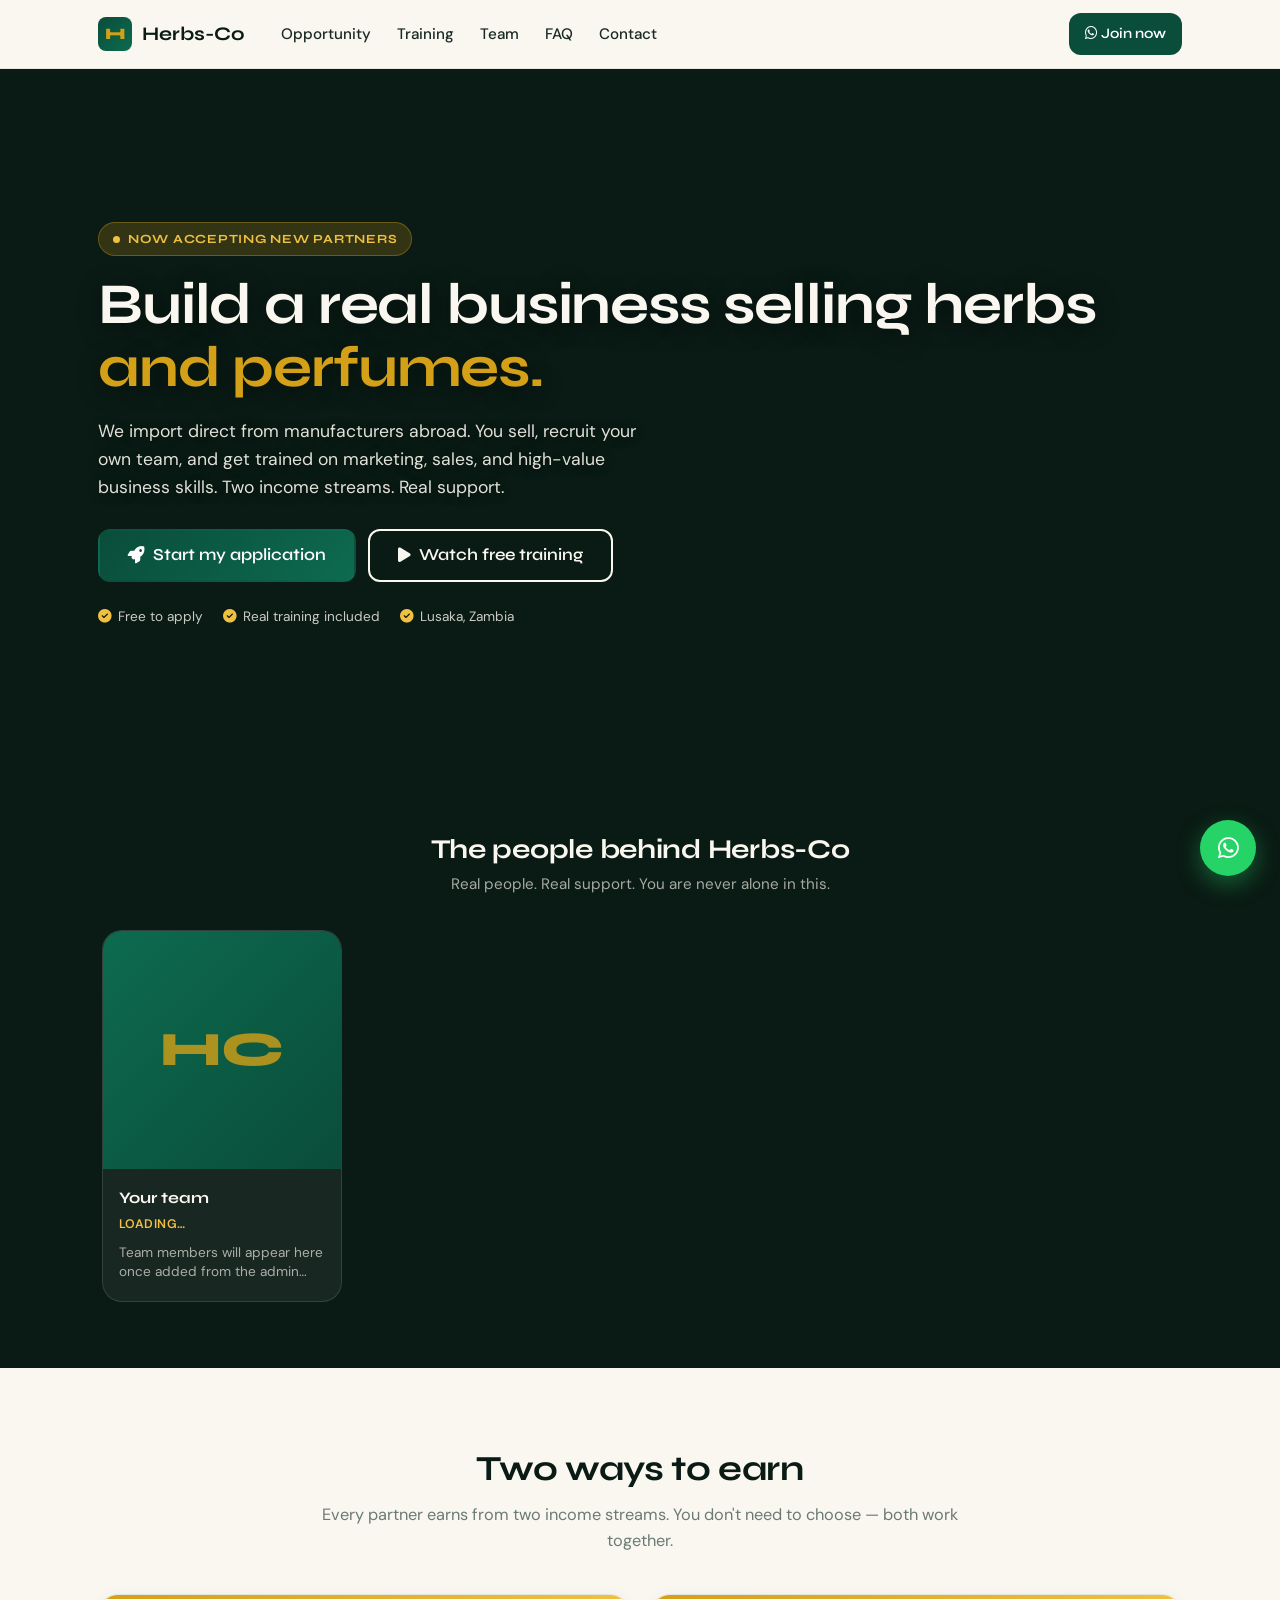
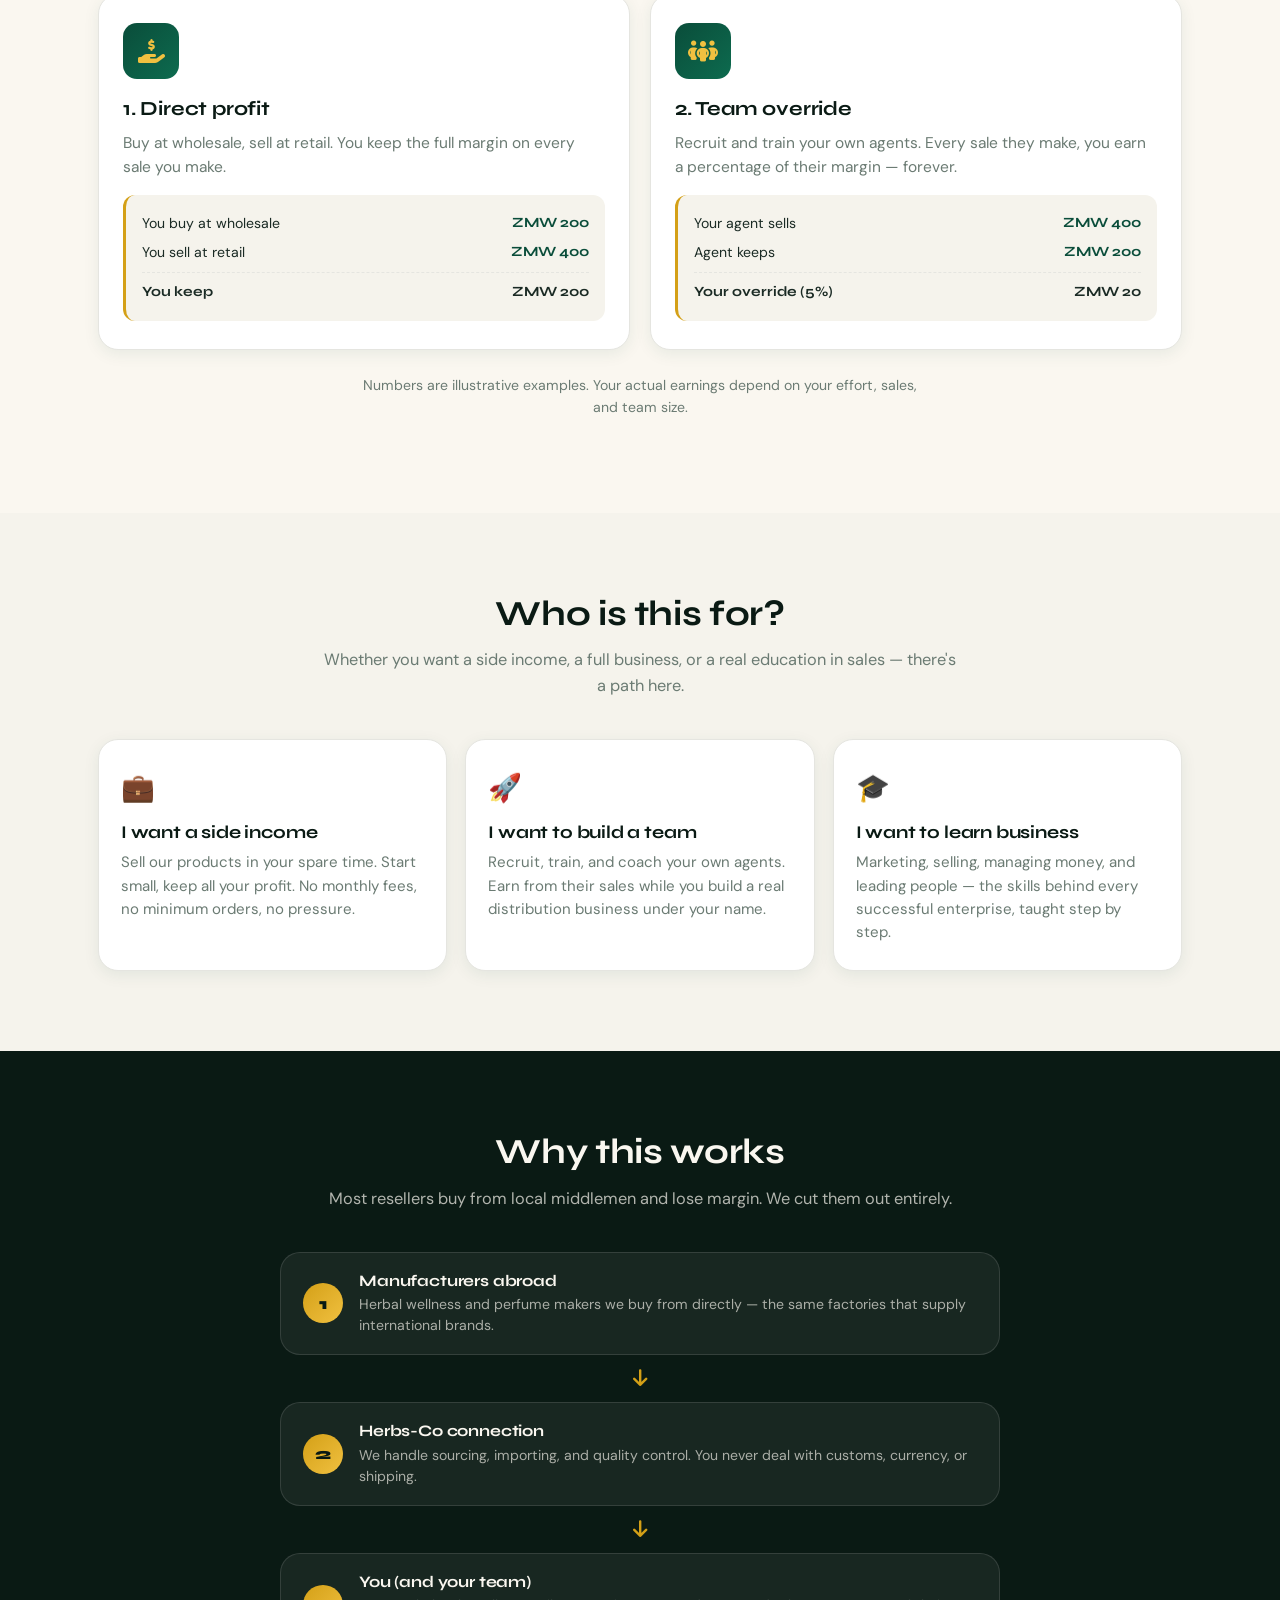
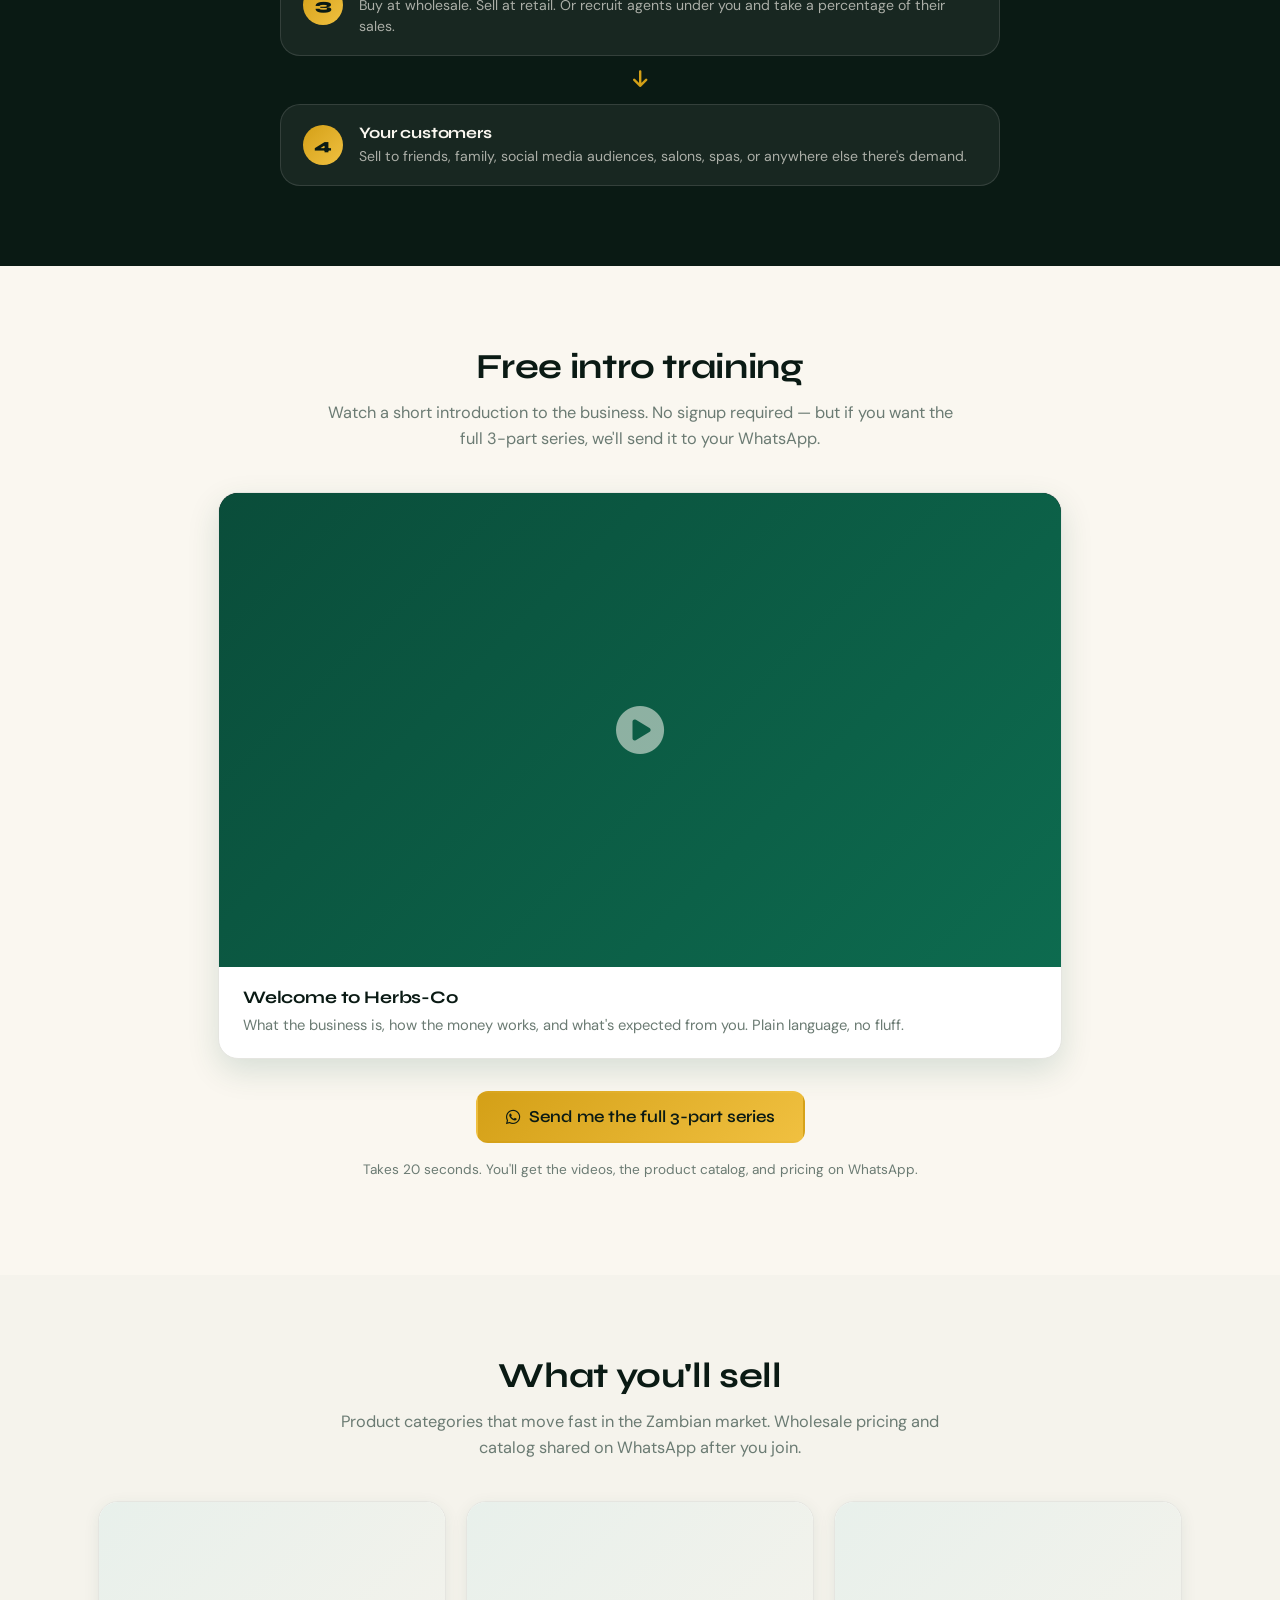
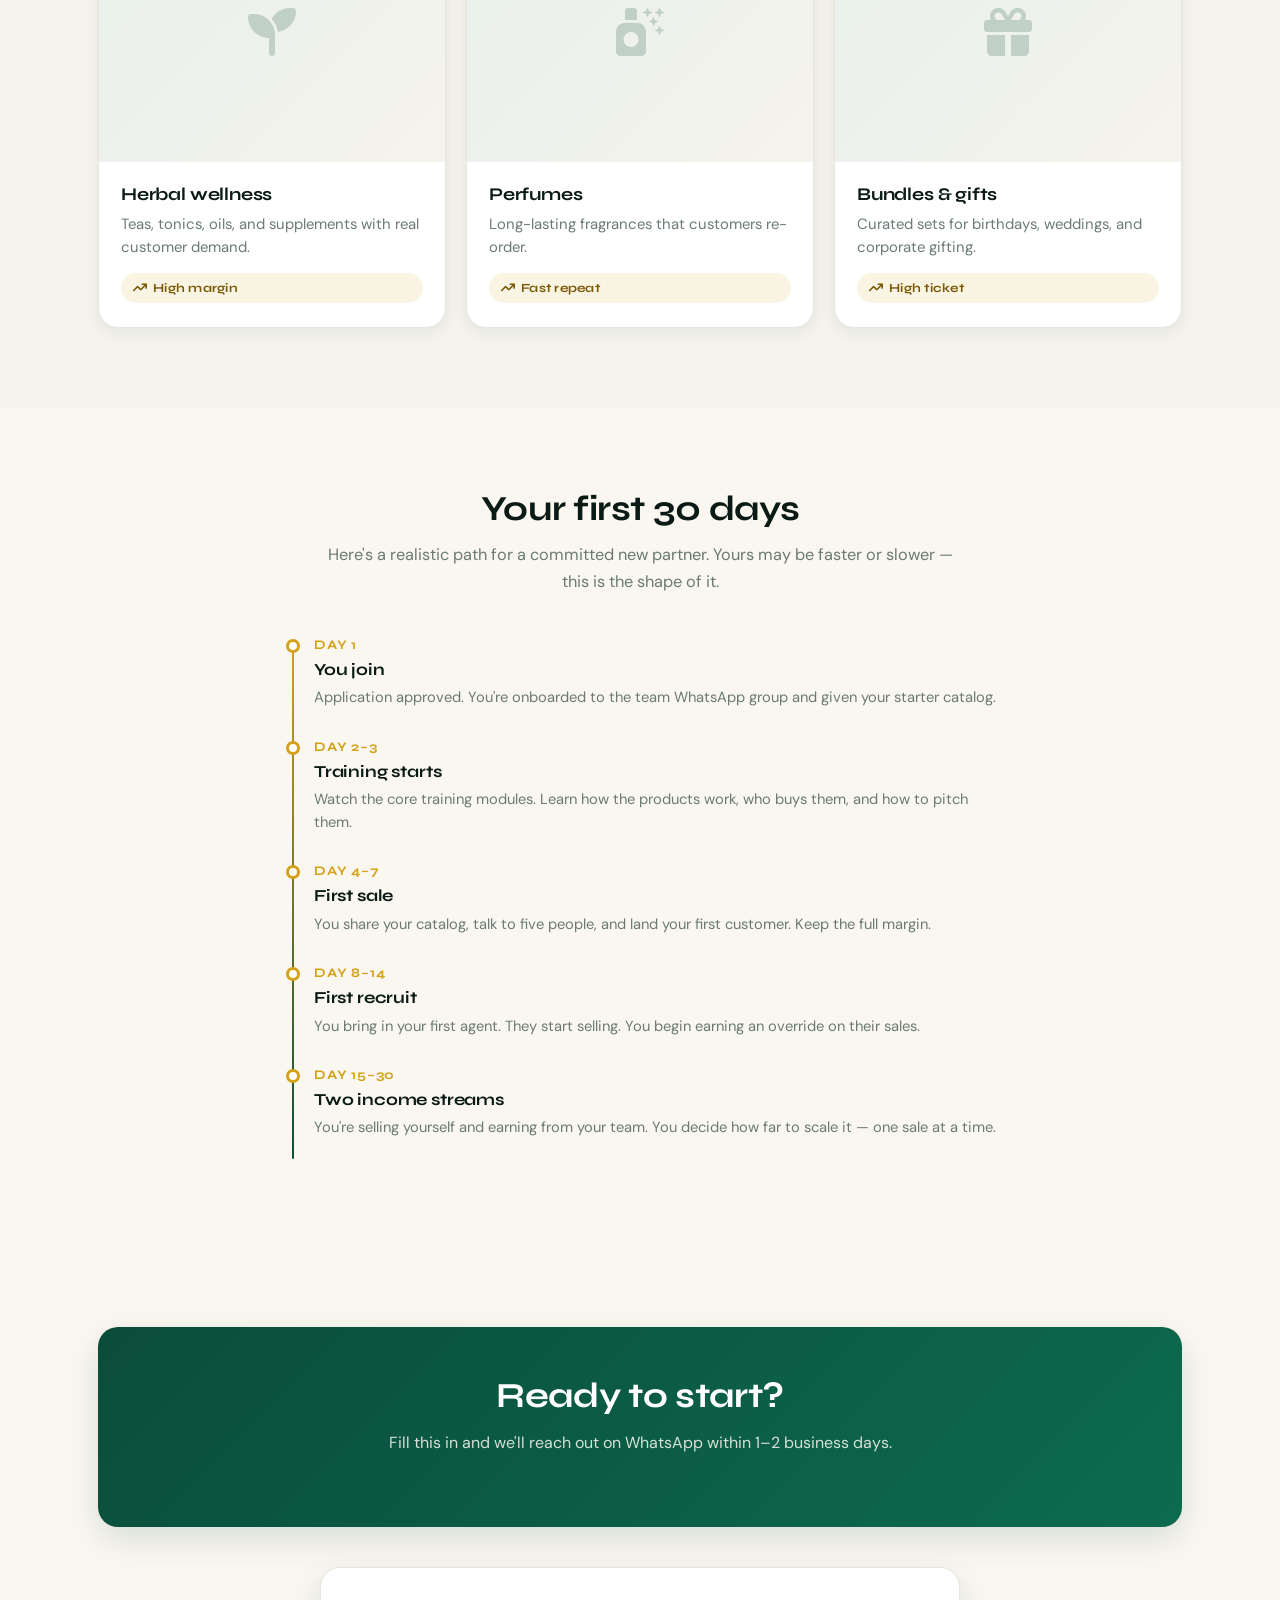
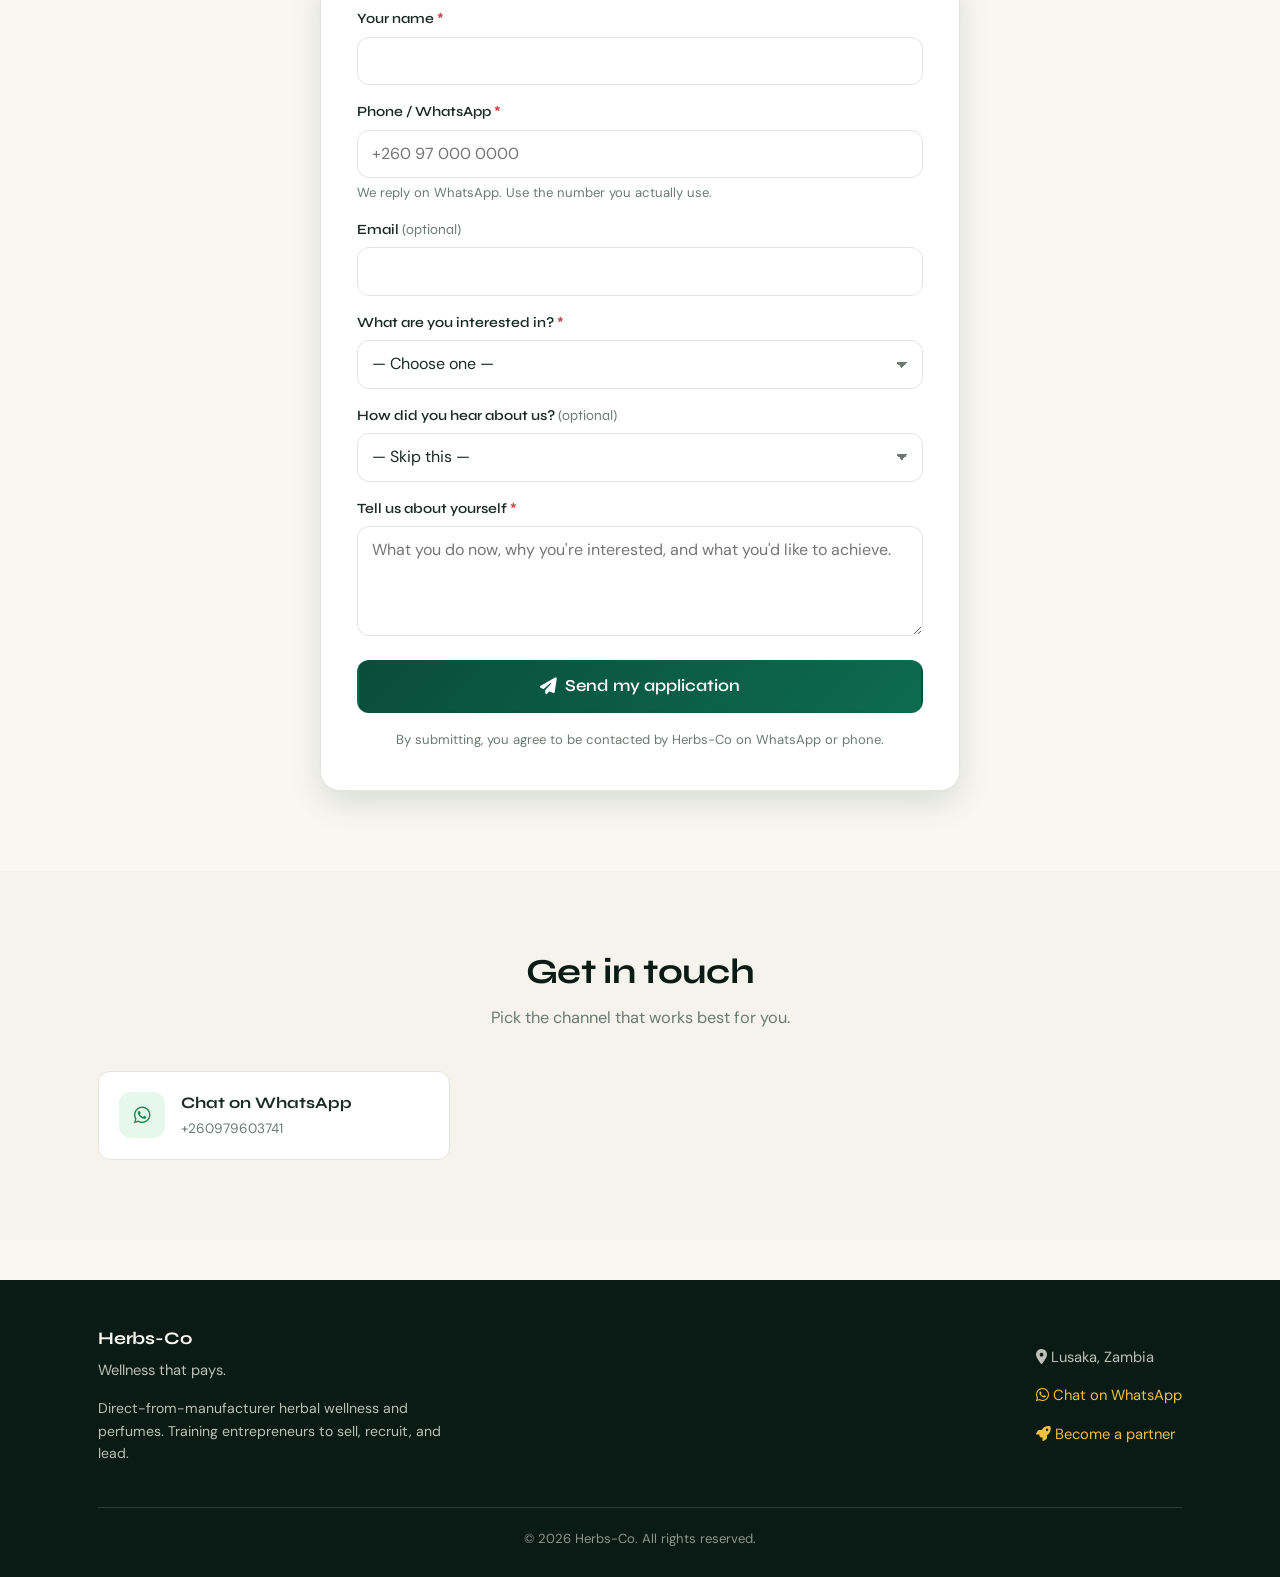
<file: index.html>
<!DOCTYPE html>
<html lang="en">
<head>
<meta charset="UTF-8">
<meta name="viewport" content="width=device-width, initial-scale=1.0">
<title>Herbs-Co — Build a real business selling herbs and perfumes</title>
<meta name="description" content="Learn to sell herbal wellness products and perfumes direct from manufacturers abroad. Free training. Build your own team. Earn from two streams.">
<meta name="theme-color" content="#0a4d3a">

<link rel="preconnect" href="https://fonts.googleapis.com">
<link rel="preconnect" href="https://fonts.gstatic.com" crossorigin>
<link href="https://fonts.googleapis.com/css2?family=Syne:wght@600;700;800&family=DM+Sans:wght@400;500;600;700&display=swap" rel="stylesheet">

<link rel="stylesheet" href="https://cdnjs.cloudflare.com/ajax/libs/font-awesome/6.5.0/css/all.min.css">
<link rel="stylesheet" href="shared.css">
<script src="config.js"></script>

<style>
/* ─── Landing-page-only styles ──────────────────────────────────────── */

/* Sticky navbar with mobile menu */
.navbar { transition: box-shadow .2s ease; }
.navbar.scrolled { box-shadow: 0 2px 20px rgba(10,77,58,.08); }

.nav-links {
  display: flex;
  align-items: center;
  gap: 2px;
  margin-left: 8px;
}
.nav-link.active {
  color: var(--green);
  background: rgba(10,77,58,.08);
  font-weight: 600;
}

/* Mobile menu drawer */
.menu-toggle {
  display: none;
  background: transparent;
  border: 0;
  width: 40px;
  height: 40px;
  border-radius: 10px;
  color: var(--dark);
  font-size: 1.2rem;
  align-items: center;
  justify-content: center;
}
.menu-toggle:hover { background: var(--light); }

.menu-drawer {
  position: fixed;
  inset: 0;
  background: rgba(10,26,20,.5);
  z-index: 100;
  opacity: 0;
  pointer-events: none;
  transition: opacity .2s ease;
}
.menu-drawer.open { opacity: 1; pointer-events: auto; }
.menu-panel {
  position: absolute;
  top: 0;
  right: 0;
  width: 84%;
  max-width: 340px;
  height: 100%;
  background: #fff;
  padding: 24px 20px 40px;
  transform: translateX(100%);
  transition: transform .25s ease;
  overflow-y: auto;
  display: flex;
  flex-direction: column;
}
.menu-drawer.open .menu-panel { transform: translateX(0); }
.menu-panel-head {
  display: flex;
  align-items: center;
  justify-content: space-between;
  margin-bottom: 22px;
}
.menu-panel-head .brand {
  display: flex;
  align-items: center;
  gap: 10px;
  font-family: 'Syne', sans-serif;
  font-weight: 700;
  font-size: 1.1rem;
  color: var(--dark);
}
.menu-close {
  background: transparent;
  border: 0;
  width: 38px;
  height: 38px;
  border-radius: 10px;
  font-size: 1.2rem;
  color: var(--muted);
}
.menu-close:hover { background: var(--light); }
.menu-list {
  display: flex;
  flex-direction: column;
  gap: 2px;
  flex: 1;
}
.menu-list a {
  display: flex;
  align-items: center;
  gap: 12px;
  padding: 14px 14px;
  border-radius: 10px;
  color: var(--text);
  text-decoration: none;
  font-family: 'Syne', sans-serif;
  font-weight: 600;
  font-size: .98rem;
}
.menu-list a:hover { background: var(--light); text-decoration: none; }
.menu-list a i { width: 20px; color: var(--green); }
.menu-cta {
  margin-top: 20px;
  padding-top: 20px;
  border-top: 1px solid var(--border);
}

@media (max-width: 900px) {
  .nav-links { display: none; }
  .menu-toggle { display: inline-flex; }
  .nav-cta-hide-mobile { display: none; }
}

/* ─── HERO WITH GALAXY IMAGE WALL ──────────────────────────────────── */
.hero {
  position: relative;
  padding: 0;
  overflow: hidden;
  background: var(--dark);
  min-height: 640px;
  display: flex;
  align-items: center;
  color: var(--cream);
}
.hero-wall {
  position: absolute;
  inset: 0;
  z-index: 0;
  display: flex;
  flex-direction: column;
  justify-content: center;
  gap: 14px;
  overflow: hidden;
  opacity: .5;
}
.wall-row {
  display: flex;
  gap: 14px;
  width: max-content;
  will-change: transform;
}
.wall-row.row-1 { animation: wallLeft 60s linear infinite; }
.wall-row.row-2 { animation: wallRight 45s linear infinite; }
.wall-row.row-3 { animation: wallLeft 75s linear infinite; }
.wall-tile {
  flex: 0 0 auto;
  width: 220px;
  height: 150px;
  border-radius: 14px;
  overflow: hidden;
  background: linear-gradient(135deg, #0d6b4f, #0a4d3a);
  box-shadow: 0 6px 18px rgba(0,0,0,.2);
}
.wall-tile img {
  width: 100%;
  height: 100%;
  object-fit: cover;
  display: block;
}
.wall-tile .tile-fallback {
  width: 100%;
  height: 100%;
  display: flex;
  align-items: center;
  justify-content: center;
  color: rgba(250,247,240,.25);
  font-size: 1.6rem;
}
@keyframes wallLeft {
  from { transform: translateX(0); }
  to   { transform: translateX(-50%); }
}
@keyframes wallRight {
  from { transform: translateX(-50%); }
  to   { transform: translateX(0); }
}

.hero-overlay {
  position: absolute;
  inset: 0;
  z-index: 1;
  background:
    radial-gradient(ellipse at center, rgba(10,26,20,.35) 0%, rgba(10,26,20,.78) 55%, rgba(10,26,20,.95) 100%),
    linear-gradient(to bottom, rgba(10,26,20,.85) 0%, rgba(10,26,20,.4) 40%, rgba(10,26,20,.9) 100%);
  pointer-events: none;
}

.hero-inner {
  position: relative;
  z-index: 2;
  display: grid;
  grid-template-columns: 1fr;
  gap: 40px;
  align-items: center;
  width: 100%;
  max-width: 1140px;
  margin: 0 auto;
  padding: 96px 20px 104px;
}
.hero-eyebrow {
  display: inline-flex;
  align-items: center;
  gap: 8px;
  background: rgba(212,160,23,.2);
  color: var(--gold-lt);
  font-family: 'Syne', sans-serif;
  font-weight: 700;
  font-size: .78rem;
  padding: 6px 14px;
  border-radius: 999px;
  margin-bottom: 18px;
  letter-spacing: .06em;
  text-transform: uppercase;
  border: 1px solid rgba(212,160,23,.35);
}
.hero-eyebrow .dot {
  width: 7px;
  height: 7px;
  background: var(--gold-lt);
  border-radius: 50%;
  animation: pulse 1.8s ease-in-out infinite;
}
@keyframes pulse {
  0%,100% { opacity: 1; transform: scale(1); }
  50% { opacity: .5; transform: scale(1.4); }
}
.hero h1 {
  color: var(--cream);
  font-size: clamp(2.1rem, 6vw, 3.6rem);
  line-height: 1.08;
  margin-bottom: 18px;
  letter-spacing: -0.02em;
  text-shadow: 0 4px 24px rgba(0,0,0,.4);
}
.hero h1 .accent { color: var(--gold); }
.hero-sub {
  font-size: 1.1rem;
  color: rgba(250,247,240,.9);
  max-width: 560px;
  margin-bottom: 28px;
  line-height: 1.6;
  text-shadow: 0 2px 12px rgba(0,0,0,.4);
}
.hero-ctas {
  display: flex;
  flex-wrap: wrap;
  gap: 12px;
  margin-bottom: 24px;
}
.hero-trust {
  display: flex;
  flex-wrap: wrap;
  gap: 20px;
  align-items: center;
  font-size: .85rem;
  color: rgba(250,247,240,.8);
}
.hero-trust span {
  display: inline-flex;
  align-items: center;
  gap: 6px;
}
.hero-trust i { color: var(--gold-lt); }

@media (min-width: 700px) {
  .hero { min-height: 720px; }
  .wall-tile { width: 260px; height: 176px; }
  .hero-inner { padding: 120px 28px 128px; }
}

/* Reduced motion — stop the animation */
@media (prefers-reduced-motion: reduce) {
  .wall-row { animation: none !important; }
  .wall-row.row-2, .wall-row.row-3 { display: none; }
}
/* Slow connection — kill animation */
body.reduced-data .wall-row { animation: none !important; }
body.reduced-data .wall-row.row-2,
body.reduced-data .wall-row.row-3 { display: none; }

/* Team strip */
.team-strip {
  background: var(--dark);
  color: var(--cream);
  padding: 44px 0 48px;
}
.team-strip-head {
  text-align: center;
  margin-bottom: 28px;
}
.team-strip-head h2 {
  color: var(--cream);
  margin-bottom: 6px;
  font-size: clamp(1.3rem, 3.5vw, 1.7rem);
}
.team-strip-head p {
  color: rgba(250,247,240,.65);
  font-size: .95rem;
  margin: 0;
}
.team-scroll {
  display: flex;
  gap: 16px;
  overflow-x: auto;
  scroll-snap-type: x mandatory;
  padding: 6px 4px 18px;
  scrollbar-width: none;
  -ms-overflow-style: none;
}
.team-scroll::-webkit-scrollbar { display: none; }
.team-card {
  flex: 0 0 220px;
  scroll-snap-align: start;
  background: rgba(250,247,240,.06);
  border: 1px solid rgba(250,247,240,.12);
  border-radius: var(--r2);
  overflow: hidden;
  cursor: pointer;
  transition: transform .2s ease, background .2s ease;
  text-align: left;
  padding: 0;
  color: inherit;
}
.team-card:hover {
  transform: translateY(-3px);
  background: rgba(250,247,240,.1);
}
.team-card .photo {
  aspect-ratio: 1;
  background: linear-gradient(135deg, #0d6b4f, #0a4d3a);
  display: flex;
  align-items: center;
  justify-content: center;
  overflow: hidden;
}
.team-card .photo img { width: 100%; height: 100%; object-fit: cover; }
.team-card .photo .initials {
  font-family: 'Syne', sans-serif;
  font-size: 3rem;
  font-weight: 800;
  color: var(--gold);
  opacity: .8;
}
.team-card .info {
  padding: 16px 16px 20px;
}
.team-card .name {
  font-family: 'Syne', sans-serif;
  font-weight: 700;
  font-size: 1rem;
  color: var(--cream);
  margin-bottom: 4px;
}
.team-card .role {
  font-size: .78rem;
  color: var(--gold-lt);
  letter-spacing: .04em;
  text-transform: uppercase;
  font-weight: 600;
  margin-bottom: 8px;
}
.team-card .bio-preview {
  font-size: .85rem;
  color: rgba(250,247,240,.65);
  line-height: 1.4;
  display: -webkit-box;
  -webkit-line-clamp: 2;
  -webkit-box-orient: vertical;
  overflow: hidden;
}

/* Opportunity */
.opp-grid {
  display: grid;
  grid-template-columns: 1fr;
  gap: 20px;
}
.opp-card {
  background: #fff;
  border: 1px solid var(--border);
  border-radius: var(--r2);
  padding: 28px 24px;
  box-shadow: var(--shadow);
  position: relative;
  overflow: hidden;
}
.opp-card::before {
  content: "";
  position: absolute;
  top: 0;
  left: 0;
  right: 0;
  height: 4px;
  background: var(--grad-gold);
}
.opp-card .icon {
  width: 56px;
  height: 56px;
  border-radius: 14px;
  display: inline-flex;
  align-items: center;
  justify-content: center;
  font-size: 1.5rem;
  background: var(--grad-green);
  color: var(--gold-lt);
  margin-bottom: 18px;
}
.opp-card h3 {
  font-size: 1.25rem;
  margin-bottom: 10px;
}
.opp-card .lead {
  color: var(--muted);
  font-size: .97rem;
  margin-bottom: 16px;
  line-height: 1.55;
}
.opp-example {
  background: var(--light);
  border-radius: var(--r);
  padding: 14px 16px;
  font-size: .88rem;
  color: var(--text);
  border-left: 3px solid var(--gold);
}
.opp-example strong {
  color: var(--green);
  font-family: 'Syne', sans-serif;
}
.opp-example .row {
  display: flex;
  justify-content: space-between;
  padding: 3px 0;
}
.opp-example .row.total {
  border-top: 1px dashed var(--border);
  margin-top: 6px;
  padding-top: 8px;
  font-weight: 700;
  font-family: 'Syne', sans-serif;
}

@media (min-width: 700px) {
  .opp-grid { grid-template-columns: 1fr 1fr; }
  .team-card { flex: 0 0 240px; }
}

/* Section backgrounds */
.section-alt { background: var(--light); }
.section-dark {
  background: var(--dark);
  color: var(--cream);
}
.section-dark h2 { color: var(--cream); }
.section-dark .section-sub { color: rgba(250,247,240,.7); }

/* Audience */
.aud-grid {
  display: grid;
  grid-template-columns: 1fr;
  gap: 18px;
}
.aud-card {
  background: #fff;
  border: 1px solid var(--border);
  border-radius: var(--r2);
  padding: 26px 22px;
  box-shadow: var(--shadow);
  transition: transform .15s ease, border-color .15s ease;
}
.aud-card:hover {
  transform: translateY(-3px);
  border-color: var(--green);
}
.aud-card .icon {
  font-size: 1.7rem;
  margin-bottom: 12px;
}
.aud-card h3 {
  font-size: 1.12rem;
  margin-bottom: 8px;
}
.aud-card p {
  color: var(--muted);
  font-size: .94rem;
  margin: 0;
  line-height: 1.55;
}

@media (min-width: 700px) {
  .aud-grid { grid-template-columns: repeat(3, 1fr); }
}

/* Flow */
.flow {
  display: flex;
  flex-direction: column;
  gap: 14px;
  max-width: 720px;
  margin: 0 auto;
}
.flow-step {
  display: flex;
  align-items: center;
  gap: 16px;
  background: rgba(250,247,240,.06);
  border: 1px solid rgba(250,247,240,.12);
  border-radius: var(--r2);
  padding: 18px 22px;
}
.flow-step .num {
  flex-shrink: 0;
  width: 40px;
  height: 40px;
  border-radius: 50%;
  background: var(--grad-gold);
  color: var(--dark);
  display: inline-flex;
  align-items: center;
  justify-content: center;
  font-family: 'Syne', sans-serif;
  font-weight: 800;
  font-size: 1rem;
}
.flow-step .txt h4 {
  color: var(--cream);
  margin: 0 0 4px;
  font-size: 1rem;
}
.flow-step .txt p {
  color: rgba(250,247,240,.65);
  margin: 0;
  font-size: .88rem;
  line-height: 1.5;
}
.flow-arrow {
  text-align: center;
  color: var(--gold);
  font-size: 1.2rem;
  line-height: 1;
}

/* Timeline */
.timeline {
  position: relative;
  max-width: 720px;
  margin: 0 auto;
  padding-left: 34px;
}
.timeline::before {
  content: "";
  position: absolute;
  left: 12px;
  top: 8px;
  bottom: 8px;
  width: 2px;
  background: linear-gradient(to bottom, var(--gold), var(--green));
  border-radius: 2px;
}
.tl-item {
  position: relative;
  padding: 0 0 28px;
}
.tl-item::before {
  content: "";
  position: absolute;
  left: -28px;
  top: 4px;
  width: 14px;
  height: 14px;
  border-radius: 50%;
  background: #fff;
  border: 3px solid var(--gold);
  box-sizing: border-box;
}
.tl-item .when {
  font-family: 'Syne', sans-serif;
  font-weight: 700;
  font-size: .82rem;
  color: var(--gold);
  letter-spacing: .06em;
  text-transform: uppercase;
  margin-bottom: 4px;
}
.tl-item h4 {
  margin: 0 0 6px;
  font-size: 1.05rem;
}
.tl-item p {
  color: var(--muted);
  font-size: .92rem;
  margin: 0;
  line-height: 1.55;
}

/* Gated training video */
.training-hero {
  background: #fff;
  border-radius: var(--r2);
  overflow: hidden;
  box-shadow: var(--shadow-lg);
  border: 1px solid var(--border);
  margin-bottom: 32px;
}
.training-hero .ratio {
  position: relative;
  width: 100%;
  aspect-ratio: 16/9;
  background: #000;
  overflow: hidden;
}
.training-hero .ratio iframe,
.training-hero .ratio video,
.training-hero .ratio img {
  position: absolute;
  inset: 0;
  width: 100%;
  height: 100%;
  object-fit: cover;
  border: 0;
}
.training-gate {
  position: absolute;
  inset: 0;
  background: linear-gradient(135deg, rgba(10,77,58,.94), rgba(10,26,20,.94));
  display: flex;
  flex-direction: column;
  align-items: center;
  justify-content: center;
  padding: 20px;
  text-align: center;
  color: #fff;
  cursor: pointer;
  transition: opacity .2s ease;
}
.training-gate.hidden { display: none; }
.training-gate .play {
  width: 72px;
  height: 72px;
  border-radius: 50%;
  background: rgba(212,160,23,.95);
  color: var(--dark);
  display: inline-flex;
  align-items: center;
  justify-content: center;
  font-size: 1.7rem;
  margin-bottom: 18px;
  box-shadow: 0 8px 30px rgba(212,160,23,.4);
  transition: transform .2s ease;
}
.training-gate:hover .play { transform: scale(1.08); }
.training-gate h3 {
  color: #fff;
  font-size: 1.3rem;
  margin: 0 0 8px;
}
.training-gate p {
  color: rgba(250,247,240,.75);
  font-size: .92rem;
  margin: 0 0 20px;
  max-width: 460px;
}
.training-gate .unlock-btn {
  background: var(--grad-gold);
  color: var(--dark);
  border: 0;
  padding: 12px 24px;
  border-radius: var(--r);
  font-family: 'Syne', sans-serif;
  font-weight: 700;
  font-size: .95rem;
  display: inline-flex;
  align-items: center;
  gap: 8px;
}
.training-gate .unlock-btn:hover { transform: translateY(-1px); }
.training-meta {
  padding: 20px 24px;
}
.training-meta h3 { margin: 0 0 6px; font-size: 1.1rem; }
.training-meta p { margin: 0; color: var(--muted); font-size: .92rem; }

/* Product categories */
.cat-grid {
  display: grid;
  grid-template-columns: 1fr;
  gap: 20px;
}
.cat-card {
  background: #fff;
  border: 1px solid var(--border);
  border-radius: var(--r2);
  overflow: hidden;
  box-shadow: var(--shadow);
  display: flex;
  flex-direction: column;
  transition: transform .15s ease, box-shadow .2s ease;
}
.cat-card:hover {
  transform: translateY(-3px);
  box-shadow: var(--shadow-lg);
}
.cat-card .thumb {
  aspect-ratio: 4/3;
  background: linear-gradient(135deg, #e8f0eb, #f5f3ec);
  overflow: hidden;
  display: flex;
  align-items: center;
  justify-content: center;
}
.cat-card .thumb img { width: 100%; height: 100%; object-fit: cover; }
.cat-card .thumb i {
  font-size: 3rem;
  color: rgba(10,77,58,.2);
}
.cat-card .body {
  padding: 22px 22px 24px;
  flex: 1;
  display: flex;
  flex-direction: column;
}
.cat-card h3 {
  font-size: 1.12rem;
  margin: 0 0 8px;
}
.cat-card p {
  color: var(--muted);
  font-size: .93rem;
  line-height: 1.55;
  margin: 0 0 14px;
  flex: 1;
}
.cat-card .margin {
  display: inline-flex;
  align-items: center;
  gap: 6px;
  background: rgba(212,160,23,.12);
  color: #7a5a09;
  font-size: .78rem;
  font-weight: 700;
  font-family: 'Syne', sans-serif;
  padding: 5px 12px;
  border-radius: 999px;
  letter-spacing: .02em;
}

@media (min-width: 700px) {
  .cat-grid { grid-template-columns: repeat(3, 1fr); }
}

/* Sticky mobile CTA */
.mobile-cta {
  position: fixed;
  left: 0;
  right: 0;
  bottom: 0;
  z-index: 60;
  background: rgba(250,247,240,.98);
  backdrop-filter: blur(10px);
  border-top: 1px solid var(--border);
  padding: 10px 14px calc(10px + env(safe-area-inset-bottom));
  display: flex;
  gap: 10px;
  align-items: center;
  box-shadow: 0 -4px 20px rgba(10,77,58,.08);
  transform: translateY(100%);
  transition: transform .3s ease;
}
.mobile-cta.visible { transform: translateY(0); }
.mobile-cta .label {
  flex: 1;
  font-size: .82rem;
  color: var(--muted);
  line-height: 1.3;
}
.mobile-cta .label strong {
  display: block;
  color: var(--text);
  font-family: 'Syne', sans-serif;
  font-size: .9rem;
}
.mobile-cta .btn { padding: 11px 18px; font-size: .9rem; }

@media (min-width: 901px) {
  .mobile-cta { display: none; }
}

/* Floating WhatsApp */
.fab-wa {
  position: fixed;
  right: 16px;
  bottom: 88px;
  z-index: 55;
  width: 56px;
  height: 56px;
  border-radius: 50%;
  background: #25d366;
  color: #fff;
  display: inline-flex;
  align-items: center;
  justify-content: center;
  font-size: 1.5rem;
  box-shadow: 0 8px 24px rgba(37,211,102,.4);
  transition: transform .15s ease, box-shadow .2s ease;
  text-decoration: none;
}
.fab-wa:hover {
  transform: scale(1.06);
  box-shadow: 0 10px 30px rgba(37,211,102,.55);
  color: #fff;
  text-decoration: none;
}
@media (min-width: 901px) {
  .fab-wa { bottom: 24px; right: 24px; }
}

/* Voice card testimonials */
.voice-card {
  background: #fff;
  border: 1px solid var(--border);
  border-radius: var(--r2);
  padding: 22px;
  box-shadow: var(--shadow);
  display: flex;
  flex-direction: column;
  gap: 14px;
}
.voice-card .head {
  display: flex;
  align-items: center;
  gap: 12px;
}
.voice-card .avatar {
  width: 48px;
  height: 48px;
  border-radius: 50%;
  background: var(--grad-green);
  color: var(--gold-lt);
  display: inline-flex;
  align-items: center;
  justify-content: center;
  font-family: 'Syne', sans-serif;
  font-weight: 700;
  font-size: 1.05rem;
  flex-shrink: 0;
  overflow: hidden;
}
.voice-card .avatar img { width: 100%; height: 100%; object-fit: cover; }
.voice-card .who {
  flex: 1;
  min-width: 0;
}
.voice-card .who strong {
  display: block;
  font-family: 'Syne', sans-serif;
  font-size: .98rem;
  color: var(--text);
}
.voice-card .who span {
  font-size: .82rem;
  color: var(--muted);
}
.voice-card .quote {
  font-size: .96rem;
  color: var(--text);
  line-height: 1.6;
  margin: 0;
  font-style: italic;
}
.voice-card .stars {
  color: var(--gold);
  font-size: .85rem;
}

.testimonial-grid { display: grid; grid-template-columns: 1fr; gap: 18px; }
@media (min-width: 700px) {
  .testimonial-grid { grid-template-columns: repeat(3, 1fr); }
}

/* Join form */
.join-wrap {
  max-width: 640px;
  margin: 0 auto;
  background: #fff;
  border-radius: var(--r2);
  padding: 32px 26px;
  box-shadow: var(--shadow-lg);
  border: 1px solid var(--border);
}
@media (min-width: 700px) {
  .join-wrap { padding: 40px 36px; }
}

/* Lead modal */
.lead-modal-overlay {
  position: fixed;
  inset: 0;
  background: rgba(10,26,20,.7);
  z-index: 210;
  display: none;
  align-items: center;
  justify-content: center;
  padding: 16px;
}
.lead-modal-overlay.open { display: flex; }
.lead-modal {
  background: #fff;
  border-radius: var(--r2);
  max-width: 460px;
  width: 100%;
  padding: 28px 26px;
  box-shadow: var(--shadow-lg);
  position: relative;
}
.lead-modal h3 {
  font-size: 1.3rem;
  margin: 0 0 6px;
}
.lead-modal .sub {
  color: var(--muted);
  font-size: .92rem;
  margin: 0 0 20px;
  line-height: 1.5;
}
.lead-modal .close-x {
  position: absolute;
  top: 14px;
  right: 14px;
  background: transparent;
  border: 0;
  width: 34px;
  height: 34px;
  border-radius: 8px;
  color: var(--muted);
  font-size: 1.1rem;
}
.lead-modal .close-x:hover { background: var(--light); }

.lead-success {
  text-align: center;
  padding: 8px 0;
}
.lead-success .big-check {
  width: 60px;
  height: 60px;
  border-radius: 50%;
  background: var(--grad-green);
  color: #fff;
  display: inline-flex;
  align-items: center;
  justify-content: center;
  font-size: 1.7rem;
  margin-bottom: 14px;
}
.lead-success h3 { margin: 0 0 8px; }
.lead-success p { color: var(--muted); font-size: .93rem; margin: 0 0 20px; }

/* Contact grid */
.contact-grid { display: grid; grid-template-columns: 1fr; gap: 14px; }
@media (min-width: 500px) { .contact-grid { grid-template-columns: 1fr 1fr; } }
@media (min-width: 700px) { .contact-grid { grid-template-columns: repeat(3, 1fr); } }
</style>
</head>
<body>

<!-- ═══════════════════════════════════════════════════════════════════
     NAVBAR
     ═══════════════════════════════════════════════════════════════════ -->
<nav class="navbar" id="nav">
  <div class="navbar-inner">
    <a class="nav-brand" href="#top">
      <span class="nav-logo" id="nav-logo" aria-hidden="true">H</span>
      <span id="nav-brand-name">Herbs-Co</span>
    </a>
    <div class="nav-links" id="nav-links">
      <a class="nav-link" href="#opportunity" data-nav="opportunity">Opportunity</a>
      <a class="nav-link" href="#training" data-nav="training">Training</a>
      <a class="nav-link" href="#team" data-nav="team">Team</a>
      <a class="nav-link" href="#faq" data-nav="faq">FAQ</a>
      <a class="nav-link" href="#contact" data-nav="contact">Contact</a>
    </div>
    <div class="nav-spacer"></div>
    <a class="nav-cta nav-cta-hide-mobile" id="nav-cta" href="#join">
      <i class="fab fa-whatsapp" aria-hidden="true"></i>
      Join now
    </a>
    <button class="menu-toggle" id="menu-toggle" type="button" aria-label="Open menu" aria-expanded="false">
      <i class="fas fa-bars" aria-hidden="true"></i>
    </button>
  </div>
</nav>

<!-- Mobile menu drawer -->
<div class="menu-drawer" id="menu-drawer" role="dialog" aria-modal="true" aria-label="Menu">
  <div class="menu-panel">
    <div class="menu-panel-head">
      <div class="brand">
        <span class="nav-logo" aria-hidden="true">H</span>
        <span id="menu-brand-name">Herbs-Co</span>
      </div>
      <button class="menu-close" id="menu-close" type="button" aria-label="Close menu">
        <i class="fas fa-xmark" aria-hidden="true"></i>
      </button>
    </div>
    <nav class="menu-list">
      <a href="#opportunity" data-menu-link><i class="fas fa-bolt" aria-hidden="true"></i> The opportunity</a>
      <a href="#audience" data-menu-link><i class="fas fa-users" aria-hidden="true"></i> Who it's for</a>
      <a href="#flow" data-menu-link><i class="fas fa-diagram-project" aria-hidden="true"></i> How it works</a>
      <a href="#training" data-menu-link><i class="fas fa-graduation-cap" aria-hidden="true"></i> Free training</a>
      <a href="#products" data-menu-link><i class="fas fa-leaf" aria-hidden="true"></i> What you'll sell</a>
      <a href="#timeline" data-menu-link><i class="fas fa-calendar-day" aria-hidden="true"></i> Your first 30 days</a>
      <a href="#team" data-menu-link><i class="fas fa-user-tie" aria-hidden="true"></i> Meet the team</a>
      <a href="#testimonials" data-menu-link><i class="fas fa-quote-left" aria-hidden="true"></i> Stories</a>
      <a href="#faq" data-menu-link><i class="fas fa-circle-question" aria-hidden="true"></i> FAQ</a>
      <a href="#contact" data-menu-link><i class="fas fa-address-book" aria-hidden="true"></i> Contact</a>
    </nav>
    <div class="menu-cta">
      <a class="btn btn-green btn-full btn-lg" href="#join" data-menu-link>
        <i class="fas fa-rocket" aria-hidden="true"></i>
        Start my application
      </a>
      <a class="btn btn-whatsapp btn-full mt-2" id="menu-wa" href="#" target="_blank" rel="noopener">
        <i class="fab fa-whatsapp" aria-hidden="true"></i>
        Chat on WhatsApp
      </a>
    </div>
  </div>
</div>

<a id="top"></a>

<!-- ═══════════════════════════════════════════════════════════════════
     HERO — auto-scrolling image wall behind text
     ═══════════════════════════════════════════════════════════════════ -->
<section class="hero">
  <div class="hero-wall" id="hero-wall" aria-hidden="true"></div>
  <div class="hero-overlay" aria-hidden="true"></div>
  <div class="hero-inner">
    <div>
      <span class="hero-eyebrow">
        <span class="dot" aria-hidden="true"></span>
        Now accepting new partners
      </span>
      <h1 id="hero-headline">Build a real business selling <span class="accent">herbs and perfumes</span>.</h1>
      <p class="hero-sub" id="hero-sub">
        We import direct from manufacturers abroad. You sell, recruit your own team, and get trained
        on marketing, sales, and high-value business skills. Two income streams. Real support.
      </p>
      <div class="hero-ctas">
        <a class="btn btn-green btn-lg" href="#join">
          <i class="fas fa-rocket" aria-hidden="true"></i>
          Start my application
        </a>
        <a class="btn btn-outline btn-lg" id="hero-watch" href="#training" style="border-color:var(--cream);color:var(--cream);">
          <i class="fas fa-play" aria-hidden="true"></i>
          Watch free training
        </a>
      </div>
      <div class="hero-trust">
        <span><i class="fas fa-check-circle" aria-hidden="true"></i> Free to apply</span>
        <span><i class="fas fa-check-circle" aria-hidden="true"></i> Real training included</span>
        <span><i class="fas fa-check-circle" aria-hidden="true"></i> Lusaka, Zambia</span>
      </div>
    </div>
  </div>
</section>

<!-- ═══════════════════════════════════════════════════════════════════
     TEAM STRIP
     ═══════════════════════════════════════════════════════════════════ -->
<section class="team-strip" id="team">
  <div class="container">
    <div class="team-strip-head">
      <h2>The people behind Herbs-Co</h2>
      <p>Real people. Real support. You are never alone in this.</p>
    </div>
    <div class="team-scroll" id="team-scroll">
      <div class="team-card">
        <div class="photo"><div class="initials">HC</div></div>
        <div class="info">
          <div class="name">Your team</div>
          <div class="role">Loading…</div>
          <div class="bio-preview">Team members will appear here once added from the admin panel.</div>
        </div>
      </div>
    </div>
  </div>
</section>

<!-- ═══════════════════════════════════════════════════════════════════
     OPPORTUNITY
     ═══════════════════════════════════════════════════════════════════ -->
<section class="section" id="opportunity">
  <div class="container">
    <h2 class="section-title">Two ways to earn</h2>
    <p class="section-sub">
      Every partner earns from two income streams. You don't need to choose — both work together.
    </p>
    <div class="opp-grid">
      <div class="opp-card">
        <div class="icon"><i class="fas fa-hand-holding-dollar" aria-hidden="true"></i></div>
        <h3>1. Direct profit</h3>
        <p class="lead">
          Buy at wholesale, sell at retail. You keep the full margin on every sale you make.
        </p>
        <div class="opp-example">
          <div class="row"><span>You buy at wholesale</span><strong>ZMW 200</strong></div>
          <div class="row"><span>You sell at retail</span><strong>ZMW 400</strong></div>
          <div class="row total"><span>You keep</span><span>ZMW 200</span></div>
        </div>
      </div>
      <div class="opp-card">
        <div class="icon"><i class="fas fa-people-group" aria-hidden="true"></i></div>
        <h3>2. Team override</h3>
        <p class="lead">
          Recruit and train your own agents. Every sale they make, you earn a percentage of their margin — forever.
        </p>
        <div class="opp-example">
          <div class="row"><span>Your agent sells</span><strong>ZMW 400</strong></div>
          <div class="row"><span>Agent keeps</span><strong>ZMW 200</strong></div>
          <div class="row total"><span>Your override (5%)</span><span>ZMW 20</span></div>
        </div>
      </div>
    </div>
    <p class="text-center muted mt-3" style="font-size:.88rem; max-width:560px; margin-left:auto; margin-right:auto;">
      Numbers are illustrative examples. Your actual earnings depend on your effort, sales, and team size.
    </p>
  </div>
</section>

<!-- ═══════════════════════════════════════════════════════════════════
     AUDIENCE
     ═══════════════════════════════════════════════════════════════════ -->
<section class="section section-alt" id="audience">
  <div class="container">
    <h2 class="section-title">Who is this for?</h2>
    <p class="section-sub">
      Whether you want a side income, a full business, or a real education in sales — there's a path here.
    </p>
    <div class="aud-grid">
      <div class="aud-card">
        <div class="icon">💼</div>
        <h3>I want a side income</h3>
        <p>
          Sell our products in your spare time. Start small, keep all your profit.
          No monthly fees, no minimum orders, no pressure.
        </p>
      </div>
      <div class="aud-card">
        <div class="icon">🚀</div>
        <h3>I want to build a team</h3>
        <p>
          Recruit, train, and coach your own agents. Earn from their sales
          while you build a real distribution business under your name.
        </p>
      </div>
      <div class="aud-card">
        <div class="icon">🎓</div>
        <h3>I want to learn business</h3>
        <p>
          Marketing, selling, managing money, and leading people — the skills
          behind every successful enterprise, taught step by step.
        </p>
      </div>
    </div>
  </div>
</section>

<!-- ═══════════════════════════════════════════════════════════════════
     FLOW
     ═══════════════════════════════════════════════════════════════════ -->
<section class="section section-dark" id="flow">
  <div class="container">
    <h2 class="section-title">Why this works</h2>
    <p class="section-sub">
      Most resellers buy from local middlemen and lose margin. We cut them out entirely.
    </p>
    <div class="flow">
      <div class="flow-step">
        <div class="num">1</div>
        <div class="txt">
          <h4>Manufacturers abroad</h4>
          <p>Herbal wellness and perfume makers we buy from directly — the same factories that supply international brands.</p>
        </div>
      </div>
      <div class="flow-arrow"><i class="fas fa-arrow-down" aria-hidden="true"></i></div>
      <div class="flow-step">
        <div class="num">2</div>
        <div class="txt">
          <h4>Herbs-Co connection</h4>
          <p>We handle sourcing, importing, and quality control. You never deal with customs, currency, or shipping.</p>
        </div>
      </div>
      <div class="flow-arrow"><i class="fas fa-arrow-down" aria-hidden="true"></i></div>
      <div class="flow-step">
        <div class="num">3</div>
        <div class="txt">
          <h4>You (and your team)</h4>
          <p>Buy at wholesale. Sell at retail. Or recruit agents under you and take a percentage of their sales.</p>
        </div>
      </div>
      <div class="flow-arrow"><i class="fas fa-arrow-down" aria-hidden="true"></i></div>
      <div class="flow-step">
        <div class="num">4</div>
        <div class="txt">
          <h4>Your customers</h4>
          <p>Sell to friends, family, social media audiences, salons, spas, or anywhere else there's demand.</p>
        </div>
      </div>
    </div>
  </div>
</section>

<!-- ═══════════════════════════════════════════════════════════════════
     TRAINING
     ═══════════════════════════════════════════════════════════════════ -->
<section class="section" id="training">
  <div class="container" style="max-width:900px;">
    <h2 class="section-title">Free intro training</h2>
    <p class="section-sub">
      Watch a short introduction to the business. No signup required — but if you want the full
      3-part series, we'll send it to your WhatsApp.
    </p>

    <div class="training-hero" id="training-hero">
      <div class="ratio" id="training-ratio"></div>
      <div class="training-meta">
        <h3 id="training-title">Welcome to Herbs-Co</h3>
        <p id="training-desc">
          What the business is, how the money works, and what's expected from you. Plain language, no fluff.
        </p>
      </div>
    </div>

    <div style="text-align:center; margin-top:8px;">
      <button class="btn btn-gold btn-lg" id="training-series-btn" type="button">
        <i class="fab fa-whatsapp" aria-hidden="true"></i>
        Send me the full 3-part series
      </button>
      <p class="muted mt-2" style="font-size:.85rem;">
        Takes 20 seconds. You'll get the videos, the product catalog, and pricing on WhatsApp.
      </p>
    </div>
  </div>
</section>

<!-- ═══════════════════════════════════════════════════════════════════
     PRODUCT CATEGORIES
     ═══════════════════════════════════════════════════════════════════ -->
<section class="section section-alt" id="products">
  <div class="container">
    <h2 class="section-title">What you'll sell</h2>
    <p class="section-sub">
      Product categories that move fast in the Zambian market. Wholesale pricing and catalog
      shared on WhatsApp after you join.
    </p>
    <div class="cat-grid" id="cat-grid">
      <div class="cat-card">
        <div class="thumb"><i class="fas fa-seedling" aria-hidden="true"></i></div>
        <div class="body">
          <h3>Herbal wellness</h3>
          <p>Teas, tonics, oils, and supplements with real customer demand.</p>
          <span class="margin"><i class="fas fa-arrow-trend-up" aria-hidden="true"></i> High margin</span>
        </div>
      </div>
      <div class="cat-card">
        <div class="thumb"><i class="fas fa-spray-can-sparkles" aria-hidden="true"></i></div>
        <div class="body">
          <h3>Perfumes</h3>
          <p>Long-lasting fragrances that customers re-order.</p>
          <span class="margin"><i class="fas fa-arrow-trend-up" aria-hidden="true"></i> Fast repeat</span>
        </div>
      </div>
      <div class="cat-card">
        <div class="thumb"><i class="fas fa-gift" aria-hidden="true"></i></div>
        <div class="body">
          <h3>Bundles & gifts</h3>
          <p>Curated sets for birthdays, weddings, and corporate gifting.</p>
          <span class="margin"><i class="fas fa-arrow-trend-up" aria-hidden="true"></i> High ticket</span>
        </div>
      </div>
    </div>
  </div>
</section>

<!-- ═══════════════════════════════════════════════════════════════════
     TIMELINE
     ═══════════════════════════════════════════════════════════════════ -->
<section class="section" id="timeline">
  <div class="container">
    <h2 class="section-title">Your first 30 days</h2>
    <p class="section-sub">
      Here's a realistic path for a committed new partner. Yours may be faster or slower — this is the shape of it.
    </p>
    <div class="timeline">
      <div class="tl-item">
        <div class="when">Day 1</div>
        <h4>You join</h4>
        <p>Application approved. You're onboarded to the team WhatsApp group and given your starter catalog.</p>
      </div>
      <div class="tl-item">
        <div class="when">Day 2–3</div>
        <h4>Training starts</h4>
        <p>Watch the core training modules. Learn how the products work, who buys them, and how to pitch them.</p>
      </div>
      <div class="tl-item">
        <div class="when">Day 4–7</div>
        <h4>First sale</h4>
        <p>You share your catalog, talk to five people, and land your first customer. Keep the full margin.</p>
      </div>
      <div class="tl-item">
        <div class="when">Day 8–14</div>
        <h4>First recruit</h4>
        <p>You bring in your first agent. They start selling. You begin earning an override on their sales.</p>
      </div>
      <div class="tl-item">
        <div class="when">Day 15–30</div>
        <h4>Two income streams</h4>
        <p>You're selling yourself and earning from your team. You decide how far to scale it — one sale at a time.</p>
      </div>
    </div>
  </div>
</section>

<!-- ═══════════════════════════════════════════════════════════════════
     STEPS (optional)
     ═══════════════════════════════════════════════════════════════════ -->
<section class="section section-alt" id="how" style="display:none;">
  <div class="container">
    <h2 class="section-title">How to join</h2>
    <p class="section-sub">Three steps from here to your first sale.</p>
    <div class="steps-grid" id="steps-grid"></div>
  </div>
</section>

<!-- ═══════════════════════════════════════════════════════════════════
     TESTIMONIALS
     ═══════════════════════════════════════════════════════════════════ -->
<section class="section" id="testimonials" style="display:none;">
  <div class="container">
    <h2 class="section-title">Stories from the team</h2>
    <p class="section-sub">Real partners. Real results.</p>
    <div class="testimonial-grid" id="testimonial-grid"></div>
  </div>
</section>

<!-- ═══════════════════════════════════════════════════════════════════
     FAQ
     ═══════════════════════════════════════════════════════════════════ -->
<section class="section section-alt" id="faq" style="display:none;">
  <div class="container">
    <h2 class="section-title">Frequently asked questions</h2>
    <p class="section-sub">Straight answers to the questions we get most.</p>
    <div class="faq-list" id="faq-list"></div>
  </div>
</section>

<!-- ═══════════════════════════════════════════════════════════════════
     JOIN FORM
     ═══════════════════════════════════════════════════════════════════ -->
<section class="section" id="join">
  <div class="container">
    <div class="cta-block" style="margin-top:0;">
      <h2>Ready to start?</h2>
      <p>Fill this in and we'll reach out on WhatsApp within 1–2 business days.</p>
    </div>
    <div class="join-wrap" id="join-form-wrap">
      <form id="join-form" novalidate>
        <div class="field">
          <label class="label" for="join-name">Your name <span class="req">*</span></label>
          <input class="input" type="text" id="join-name" name="name" autocomplete="name" required>
          <div class="err-msg" id="join-name-err"></div>
        </div>
        <div class="field">
          <label class="label" for="join-phone">Phone / WhatsApp <span class="req">*</span></label>
          <input class="input" type="tel" id="join-phone" name="phone" autocomplete="tel" placeholder="+260 97 000 0000" required>
          <div class="hint">We reply on WhatsApp. Use the number you actually use.</div>
          <div class="err-msg" id="join-phone-err"></div>
        </div>
        <div class="field">
          <label class="label" for="join-email">Email <span class="muted" style="font-weight:400;">(optional)</span></label>
          <input class="input" type="email" id="join-email" name="email" autocomplete="email">
          <div class="err-msg" id="join-email-err"></div>
        </div>
        <div class="field">
          <label class="label" for="join-interest">What are you interested in? <span class="req">*</span></label>
          <select class="select" id="join-interest" required>
            <option value="">— Choose one —</option>
            <option value="selling">Selling products myself</option>
            <option value="team">Building a team of agents</option>
            <option value="training">Learning the business (training first)</option>
            <option value="all">All of it — the full opportunity</option>
          </select>
          <div class="err-msg" id="join-interest-err"></div>
        </div>
        <div class="field">
          <label class="label" for="join-heard">How did you hear about us? <span class="muted" style="font-weight:400;">(optional)</span></label>
          <select class="select" id="join-heard">
            <option value="">— Skip this —</option>
            <option value="whatsapp">WhatsApp</option>
            <option value="friend">A friend or family member</option>
            <option value="facebook">Facebook</option>
            <option value="tiktok">TikTok</option>
            <option value="instagram">Instagram</option>
            <option value="event">An event</option>
            <option value="other">Somewhere else</option>
          </select>
        </div>
        <div class="field">
          <label class="label" for="join-message">Tell us about yourself <span class="req">*</span></label>
          <textarea class="textarea" id="join-message" name="message" required minlength="10" placeholder="What you do now, why you're interested, and what you'd like to achieve."></textarea>
          <div class="err-msg" id="join-message-err"></div>
        </div>
        <button class="btn btn-green btn-full btn-lg" type="submit" id="join-submit">
          <i class="fas fa-paper-plane" aria-hidden="true"></i>
          Send my application
        </button>
        <p class="hint mt-2 text-center" style="margin-bottom:0;">
          By submitting, you agree to be contacted by Herbs-Co on WhatsApp or phone.
        </p>
      </form>
    </div>
    <div class="join-wrap" id="join-success" style="display:none;">
      <div class="join-success">
        <div class="check"><i class="fas fa-check" aria-hidden="true"></i></div>
        <h3>Application received.</h3>
        <p class="muted">We'll reach out on WhatsApp within 1–2 business days.</p>
        <a class="btn btn-whatsapp btn-lg mt-2" id="join-success-wa" href="#" target="_blank" rel="noopener">
          <i class="fab fa-whatsapp" aria-hidden="true"></i>
          Message us now
        </a>
      </div>
    </div>
  </div>
</section>

<!-- ═══════════════════════════════════════════════════════════════════
     CONTACT
     ═══════════════════════════════════════════════════════════════════ -->
<section class="section section-alt" id="contact">
  <div class="container">
    <h2 class="section-title">Get in touch</h2>
    <p class="section-sub">Pick the channel that works best for you.</p>
    <div class="contact-grid" id="contact-grid"></div>
  </div>
</section>

<!-- ═══════════════════════════════════════════════════════════════════
     FOOTER
     ═══════════════════════════════════════════════════════════════════ -->
<footer class="footer">
  <div class="container">
    <div class="flex-between">
      <div>
        <h4 id="footer-brand">Herbs-Co</h4>
        <p id="footer-tagline">Wellness that pays.</p>
        <p style="max-width:360px;font-size:.88rem;">
          Direct-from-manufacturer herbal wellness and perfumes. Training entrepreneurs to sell, recruit, and lead.
        </p>
      </div>
      <div>
        <p><i class="fas fa-location-dot" aria-hidden="true"></i> <span id="footer-city">Lusaka, Zambia</span></p>
        <p><a id="footer-wa" href="#" target="_blank" rel="noopener"><i class="fab fa-whatsapp" aria-hidden="true"></i> Chat on WhatsApp</a></p>
        <p><a href="#join"><i class="fas fa-rocket" aria-hidden="true"></i> Become a partner</a></p>
      </div>
    </div>
    <div class="footer-bottom">
      © <span id="footer-year"></span> <span id="footer-brand-2">Herbs-Co</span>. All rights reserved.
    </div>
  </div>
</footer>

<!-- ═══════════════════════════════════════════════════════════════════
     STICKY MOBILE CTA + FLOATING WHATSAPP
     ═══════════════════════════════════════════════════════════════════ -->
<div class="mobile-cta" id="mobile-cta">
  <div class="label">
    <strong>Free to apply</strong>
    Takes 2 minutes
  </div>
  <a class="btn btn-green" href="#join">
    <i class="fas fa-rocket" aria-hidden="true"></i> Start
  </a>
</div>

<a class="fab-wa" id="fab-wa" href="#" target="_blank" rel="noopener" aria-label="Chat on WhatsApp">
  <i class="fab fa-whatsapp" aria-hidden="true"></i>
</a>

<!-- ═══════════════════════════════════════════════════════════════════
     LEAD MODAL
     ═══════════════════════════════════════════════════════════════════ -->
<div class="lead-modal-overlay" id="lead-modal" role="dialog" aria-modal="true" aria-labelledby="lead-modal-title">
  <div class="lead-modal">
    <button class="close-x" id="lead-close" type="button" aria-label="Close">
      <i class="fas fa-xmark" aria-hidden="true"></i>
    </button>
    <div id="lead-form-wrap">
      <h3 id="lead-modal-title">Get the full training series</h3>
      <p class="sub">
        Enter your details and we'll send you the 3-part intro series, catalog, and pricing on WhatsApp.
      </p>
      <form id="lead-form" novalidate>
        <div class="field">
          <label class="label" for="lead-name">Your name <span class="req">*</span></label>
          <input class="input" type="text" id="lead-name" autocomplete="name" required>
          <div class="err-msg" id="lead-name-err"></div>
        </div>
        <div class="field">
          <label class="label" for="lead-phone">WhatsApp number <span class="req">*</span></label>
          <input class="input" type="tel" id="lead-phone" autocomplete="tel" placeholder="+260 97 000 0000" required>
          <div class="err-msg" id="lead-phone-err"></div>
        </div>
        <div class="field">
          <label class="label" for="lead-interest">I'm interested in <span class="req">*</span></label>
          <select class="select" id="lead-interest" required>
            <option value="all">All of it</option>
            <option value="selling">Selling products</option>
            <option value="team">Building a team</option>
            <option value="training">Training first</option>
          </select>
        </div>
        <button class="btn btn-green btn-full btn-lg" type="submit" id="lead-submit">
          <i class="fab fa-whatsapp" aria-hidden="true"></i>
          Send it to me
        </button>
        <p class="hint mt-2 text-center" style="margin:0;">We'll never spam you. Unsubscribe any time.</p>
      </form>
    </div>
    <div id="lead-success" class="lead-success" style="display:none;">
      <div class="big-check"><i class="fas fa-check" aria-hidden="true"></i></div>
      <h3>You're in.</h3>
      <p>Tap the button below to message us on WhatsApp. We'll reply with the full series.</p>
      <a class="btn btn-whatsapp btn-full btn-lg" id="lead-wa-btn" href="#" target="_blank" rel="noopener">
        <i class="fab fa-whatsapp" aria-hidden="true"></i>
        Open WhatsApp
      </a>
    </div>
  </div>
</div>

<!-- ═══════════════════════════════════════════════════════════════════
     SCRIPT
     ═══════════════════════════════════════════════════════════════════ -->
<script>
(function () {
  'use strict';

  const $ = (id) => document.getElementById(id);
  const on = (el, ev, fn) => el && el.addEventListener(ev, fn);
  const show = (el) => { if (el) el.style.display = ''; };
  const hide = (el) => { if (el) el.style.display = 'none'; };

  let LINKS = [];
  let CONTENT = {};
  let GROUP_URL = '';
  let WA_NUMBER = CONFIG.waNumber;
  let PHONE_NUMBER = '';
  let EMAIL_ADDR = '';

  (async function boot() {
    try {
      const [settings, links, allContent] = await Promise.all([
        getSiteSettings(),
        getLinks(),
        getContent(),
      ]);

      if (settings) {
        if (settings.brand_name) CONFIG.brandName = settings.brand_name;
        if (settings.tagline) CONFIG.tagline = settings.tagline;
        if (settings.wa_number) CONFIG.waNumber = settings.wa_number;
      }
      WA_NUMBER = String(CONFIG.waNumber || '').replace(/\D/g, '');

      LINKS = links || [];
      GROUP_URL = await getGroupInviteUrl(LINKS);

      CONTENT = {};
      (allContent || []).forEach(row => {
        const s = row.section || 'misc';
        if (!CONTENT[s]) CONTENT[s] = [];
        CONTENT[s].push(row);
      });

      const phoneLink = LINKS.find(l => l.key === 'phone');
      const emailLink = LINKS.find(l => l.key === 'email');
      PHONE_NUMBER = phoneLink ? phoneLink.value : '';
      EMAIL_ADDR = emailLink ? emailLink.value : '';

      applyBranding();
      renderHero();
      renderTeam();
      renderTrainingVideo();
      renderProducts();
      renderSteps();
      renderTestimonials();
      renderFaq();
      renderContact();
      wireJoinForm();
      wireLeadModal();
      wireNav();
      wireMobileCTA();
      wireFloatingWhatsApp();
    } catch (e) {
      applyBranding();
      renderContact();
      wireJoinForm();
      wireLeadModal();
      wireNav();
      wireMobileCTA();
      wireFloatingWhatsApp();
      toast('Could not load latest content.');
    }
  })();

  function applyBranding() {
    document.title = `${CONFIG.brandName} — Build a real business selling herbs and perfumes`;
    ['nav-brand-name', 'menu-brand-name', 'footer-brand', 'footer-brand-2'].forEach(id => {
      const el = $(id);
      if (el) el.textContent = CONFIG.brandName;
    });
    const tagEl = $('footer-tagline');
    if (tagEl) tagEl.textContent = CONFIG.tagline;
    const yearEl = $('footer-year');
    if (yearEl) yearEl.textContent = new Date().getFullYear();

    const navCta = $('nav-cta');
    if (navCta) navCta.href = '#join';

    const footerWa = $('footer-wa');
    if (footerWa) footerWa.href = waLink(WA_NUMBER, `Hi ${CONFIG.brandName}!`);

    const menuWa = $('menu-wa');
    if (menuWa) menuWa.href = waLink(WA_NUMBER, `Hi ${CONFIG.brandName}, I saw your site.`);

    const logoUrl = (CONFIG.settings && CONFIG.settings.logo_url) || '';
    if (logoUrl) {
      document.querySelectorAll('.nav-logo').forEach(el => {
        el.innerHTML = `<img src="${esc(logoUrl)}" alt="${esc(CONFIG.brandName)}" style="width:100%;height:100%;object-fit:contain;border-radius:8px;">`;
      });
    }
    if (CONFIG.settings && CONFIG.settings.city) {
      const c = $('footer-city');
      if (c) c.textContent = CONFIG.settings.city;
    }
  }

  function wireNav() {
    const drawer = $('menu-drawer');
    const toggle = $('menu-toggle');
    const close = $('menu-close');

    on(toggle, 'click', () => {
      drawer.classList.add('open');
      toggle.setAttribute('aria-expanded', 'true');
    });
    on(close, 'click', () => {
      drawer.classList.remove('open');
      toggle.setAttribute('aria-expanded', 'false');
    });
    drawer && drawer.addEventListener('click', (e) => {
      if (e.target.id === 'menu-drawer') {
        drawer.classList.remove('open');
        toggle.setAttribute('aria-expanded', 'false');
      }
    });
    document.querySelectorAll('[data-menu-link]').forEach(a => {
      on(a, 'click', () => {
        drawer.classList.remove('open');
        toggle.setAttribute('aria-expanded', 'false');
      });
    });

    const nav = $('nav');
    const onScroll = () => {
      if (window.scrollY > 10) nav.classList.add('scrolled');
      else nav.classList.remove('scrolled');
      updateActiveLink();
    };
    window.addEventListener('scroll', onScroll, { passive: true });
    onScroll();
  }

  function updateActiveLink() {
    const sections = ['opportunity', 'training', 'team', 'faq', 'contact'];
    const links = document.querySelectorAll('#nav-links a[data-nav]');
    let current = '';
    sections.forEach(id => {
      const el = document.getElementById(id);
      if (!el) return;
      const rect = el.getBoundingClientRect();
      if (rect.top <= 120 && rect.bottom > 120) current = id;
    });
    links.forEach(a => {
      a.classList.toggle('active', a.getAttribute('data-nav') === current);
    });
  }

  function wireMobileCTA() {
    const cta = $('mobile-cta');
    on(window, 'scroll', () => {
      if (window.scrollY > 500) cta.classList.add('visible');
      else cta.classList.remove('visible');
    }, { passive: true });
  }

  function wireFloatingWhatsApp() {
    const fab = $('fab-wa');
    if (!fab) return;
    fab.href = waLink(WA_NUMBER, `Hi ${CONFIG.brandName}, I'd like to know more.`);
    on(fab, 'click', () => trackClick('whatsapp_fab'));
  }

  function renderHero() {
    const s = CONFIG.settings || {};
    const h1 = $('hero-headline');
    const headline = s.hero_headline || 'Build a real business selling herbs and perfumes.';
    if (h1) {
      const words = String(headline).trim().split(/\s+/);
      if (words.length > 3) {
        const last = words.splice(-2).join(' ');
        h1.innerHTML = `${esc(words.join(' '))} <span class="accent">${esc(last)}</span>`;
      } else {
        h1.textContent = headline;
      }
    }
    if (s.hero_sub) {
      const subEl = $('hero-sub');
      if (subEl) subEl.textContent = s.hero_sub;
    }

    renderHeroWall();

    on($('hero-watch'), 'click', () => trackClick('hero_watch'));
  }

  // Renders 3 rows of scrolling image tiles behind the hero.
  // Uses images from content.section = 'hero' OR 'image'.
  function renderHeroWall() {
    const wall = $('hero-wall');
    if (!wall) return;

    const heroImages = (CONTENT.hero || []).filter(r => r.media_url && r.media_type !== 'video');
    const galleryImages = (CONTENT.image || []).filter(r => r.media_url && r.media_type !== 'video');
    let images = [...heroImages, ...galleryImages]
      .map(r => r.media_url)
      .filter(Boolean);

    images = Array.from(new Set(images));

    const reducedMotion = window.matchMedia &&
      window.matchMedia('(prefers-reduced-motion: reduce)').matches;
    const slowConn = navigator.connection &&
      /(^|2g$)/.test(navigator.connection.effectiveType || '');
    const isReduced = reducedMotion || slowConn;
    if (isReduced) document.body.classList.add('reduced-data');

    if (!images.length) {
      wall.innerHTML = '';
      return;
    }

    const tilesPerRow = Math.max(6, Math.ceil(window.innerWidth / 220) + 2);
    const rowCount = isReduced ? 1 : 3;

    function buildRow(seedOffset) {
      const tiles = [];
      for (let i = 0; i < tilesPerRow; i++) {
        const url = images[(i + seedOffset) % images.length];
        tiles.push(`<div class="wall-tile"><img src="${esc(url)}" alt="" loading="lazy"></div>`);
      }
      return tiles.join('') + tiles.join('');
    }

    const rowHtml = [];
    for (let r = 0; r < rowCount; r++) {
      const seed = r * Math.max(1, Math.floor(images.length / rowCount));
      rowHtml.push(`<div class="wall-row row-${r + 1}">${buildRow(seed)}</div>`);
    }
    wall.innerHTML = rowHtml.join('');
  }

  function renderTeam() {
    const rows = CONTENT.team || [];
    if (!rows.length) return;
    const scroll = $('team-scroll');
    if (!scroll) return;
    scroll.innerHTML = rows.map(r => {
      const title = r.title || '';
      const [name, role] = title.split('|').map(s => (s || '').trim());
      const bio = r.body || '';
      const initials = (name || 'HC').split(/\s+/).slice(0, 2).map(w => w[0]).join('').toUpperCase();
      const photo = (r.media_type === 'image' && r.media_url)
        ? `<img src="${esc(r.media_url)}" alt="${esc(name)}">`
        : `<div class="initials">${esc(initials)}</div>`;
      return `<button class="team-card" type="button" data-name="${esc(name)}" data-role="${esc(role)}" data-bio="${esc(bio)}">
        <div class="photo">${photo}</div>
        <div class="info">
          <div class="name">${esc(name || 'Team member')}</div>
          <div class="role">${esc(role || '')}</div>
          <div class="bio-preview">${esc(bio || '')}</div>
        </div>
      </button>`;
    }).join('');

    scroll.querySelectorAll('.team-card').forEach(card => {
      on(card, 'click', () => openTeamModal(
        card.getAttribute('data-name'),
        card.getAttribute('data-role'),
        card.getAttribute('data-bio')
      ));
    });
  }

  function openTeamModal(name, role, bio) {
    ensureModal();
    const modalBody = document.getElementById('modal-body');
    const modalTitle = document.getElementById('modal-title');
    const modal = document.getElementById('modal');
    if (!modal || !modalBody) return;
    modalTitle.textContent = name || 'Team member';
    modalBody.innerHTML = `
      <div class="field">
        <div class="muted" style="font-size:.85rem;text-transform:uppercase;letter-spacing:.06em;font-weight:600;">${esc(role || '')}</div>
      </div>
      <p style="white-space:pre-wrap;line-height:1.6;">${esc(bio || '')}</p>
    `;
    modal.classList.add('open');
  }

  function renderTrainingVideo() {
    const rows = (CONTENT.video || []).sort((a, b) => (a.sort_order || 0) - (b.sort_order || 0));
    const wrap = $('training-ratio');
    if (!wrap) return;
    const feature = rows[0];
    if (!feature || !feature.media_url) {
      wrap.innerHTML = `
        <div style="position:absolute;inset:0;background:linear-gradient(135deg,#0a4d3a,#0d6b4f);display:flex;align-items:center;justify-content:center;color:rgba(250,247,240,.55);font-size:3rem;">
          <i class="fas fa-play-circle" aria-hidden="true"></i>
        </div>`;
      return;
    }
    const embed = videoEmbed(feature.media_url);
    const titleEl = $('training-title');
    const descEl = $('training-desc');
    if (feature.title && titleEl) titleEl.textContent = feature.title;
    if (feature.body && descEl) descEl.textContent = feature.body;

    if (embed.kind === 'youtube') {
      wrap.innerHTML = `<iframe src="${esc(embed.src)}" title="${esc(feature.title || 'Training video')}" allowfullscreen allow="accelerometer; autoplay; clipboard-write; encrypted-media; gyroscope; picture-in-picture" loading="lazy"></iframe>`;
    } else if (embed.kind === 'mp4') {
      wrap.innerHTML = `<video src="${esc(embed.src)}" controls preload="metadata" playsinline></video>`;
    } else {
      wrap.innerHTML = `
        <div style="position:absolute;inset:0;background:linear-gradient(135deg,#0a4d3a,#0d6b4f);display:flex;align-items:center;justify-content:center;color:rgba(250,247,240,.55);font-size:3rem;">
          <i class="fas fa-play-circle" aria-hidden="true"></i>
        </div>`;
    }

    const gateEnabled = CONFIG.settings && CONFIG.settings.training_gate_enabled === true;
    if (gateEnabled) {
      const gate = document.createElement('div');
      gate.className = 'training-gate';
      gate.innerHTML = `
        <div class="play"><i class="fas fa-play" aria-hidden="true"></i></div>
        <h3>Watch the free intro training</h3>
        <p>6 minutes that will change how you think about business. Free — no signup required.</p>
        <button class="unlock-btn" type="button">
          <i class="fas fa-play" aria-hidden="true"></i> Unlock the video
        </button>
      `;
      wrap.appendChild(gate);
      on(gate, 'click', () => {
        gate.classList.add('hidden');
        trackClick('training_unlock');
      });
    }
  }

  function renderProducts() {
    const rows = (CONTENT.product || []).slice().sort((a, b) => (a.sort_order || 0) - (b.sort_order || 0));
    if (!rows.length) return;
    const grid = $('cat-grid');
    if (!grid) return;
    grid.innerHTML = rows.map(p => {
      const thumb = p.media_url
        ? `<div class="thumb"><img src="${esc(p.media_url)}" alt="${esc(p.title || '')}" loading="lazy"></div>`
        : `<div class="thumb"><i class="fas fa-leaf" aria-hidden="true"></i></div>`;
      return `<div class="cat-card">
        ${thumb}
        <div class="body">
          <h3>${esc(p.title || 'Category')}</h3>
          <p>${esc(p.body || '')}</p>
          <span class="margin"><i class="fas fa-arrow-trend-up" aria-hidden="true"></i> Learn more on WhatsApp</span>
        </div>
      </div>`;
    }).join('');
  }

  function renderSteps() {
    const rows = (CONTENT.step || []).slice().sort((a, b) => (a.sort_order || 0) - (b.sort_order || 0));
    if (!rows.length) return;
    show($('how'));
    $('steps-grid').innerHTML = rows.map((s, i) => {
      const num = s.sort_order && s.sort_order > 0 ? s.sort_order : (i + 1);
      return `<div class="step-card">
        <div class="step-num">${esc(String(num))}</div>
        <h3>${esc(s.title || `Step ${num}`)}</h3>
        <p>${esc(s.body || '')}</p>
      </div>`;
    }).join('');
  }

  function renderTestimonials() {
    const rows = CONTENT.testimonial || [];
    if (!rows.length) return;
    show($('testimonials'));
    $('testimonial-grid').innerHTML = rows.map(t => {
      const parts = String(t.title || '').split('|').map(s => (s || '').trim());
      const name = parts[0] || 'Partner';
      const role = parts[1] || '';
      const location = parts[2] || '';
      const initials = name.split(/\s+/).slice(0, 2).map(w => w[0]).join('').toUpperCase();
      const avatar = (t.media_type === 'image' && t.media_url)
        ? `<img src="${esc(t.media_url)}" alt="${esc(name)}">`
        : esc(initials);
      return `<div class="voice-card">
        <div class="head">
          <div class="avatar">${avatar}</div>
          <div class="who">
            <strong>${esc(name)}</strong>
            <span>${esc(role)}${location ? ` · ${esc(location)}` : ''}</span>
          </div>
        </div>
        <div class="stars">★★★★★</div>
        <p class="quote">"${esc(t.body || '')}"</p>
      </div>`;
    }).join('');
  }

  function renderFaq() {
    const rows = (CONTENT.faq || []).slice().sort((a, b) => (a.sort_order || 0) - (b.sort_order || 0));
    if (!rows.length) return;
    show($('faq'));
    const list = $('faq-list');
    list.innerHTML = rows.map(r => `
      <div class="faq-item">
        <button class="faq-q" type="button" aria-expanded="false">
          <span>${esc(r.title || 'Question')}</span>
          <i class="fas fa-chevron-down chev" aria-hidden="true"></i>
        </button>
        <div class="faq-a">${esc(r.body || '').replace(/\n/g, '<br>')}</div>
      </div>`).join('');
    list.querySelectorAll('.faq-q').forEach(btn => {
      on(btn, 'click', () => {
        const item = btn.closest('.faq-item');
        const open = item.classList.toggle('open');
        btn.setAttribute('aria-expanded', open ? 'true' : 'false');
      });
    });
  }

  function renderContact() {
    const grid = $('contact-grid');
    if (!grid) return;

    const cards = [];
    if (WA_NUMBER) {
      cards.push(contactCard({
        cls: 'wa', icon: 'fab fa-whatsapp',
        title: 'Chat on WhatsApp',
        sub: `+${WA_NUMBER}`,
        href: waLink(WA_NUMBER, `Hi ${CONFIG.brandName}!`),
        track: 'whatsapp', external: true,
      }));
    }
    if (GROUP_URL) {
      cards.push(contactCard({
        cls: 'wa', icon: 'fas fa-users',
        title: 'Join WhatsApp group',
        sub: 'Community updates & offers',
        href: GROUP_URL, track: 'group', external: true,
      }));
    }
    if (EMAIL_ADDR) {
      cards.push(contactCard({
        cls: 'email', icon: 'fas fa-envelope',
        title: 'Email us',
        sub: EMAIL_ADDR,
        href: mailtoLink(EMAIL_ADDR, `Enquiry from ${CONFIG.brandName} website`),
        track: 'email', external: false,
      }));
    }
    if (PHONE_NUMBER) {
      cards.push(contactCard({
        cls: 'call', icon: 'fas fa-phone',
        title: 'Call us',
        sub: PHONE_NUMBER,
        href: telLink(PHONE_NUMBER), track: 'phone', external: false,
      }));
    }
    LINKS.filter(l => ['facebook', 'tiktok', 'instagram', 'twitter', 'youtube'].includes(l.key)).forEach(l => {
      cards.push(contactCard({
        cls: '', icon: socialIcon(l.icon || l.key),
        title: l.label || l.key,
        sub: l.value,
        href: l.value, track: l.key, external: true,
      }));
    });

    if (!cards.length) {
      grid.innerHTML = `<div class="empty" style="grid-column:1/-1;">
        <div class="empty-icon"><i class="fas fa-address-book" aria-hidden="true"></i></div>
        <p>Contact details coming soon.</p>
      </div>`;
      return;
    }
    grid.innerHTML = cards.join('');
    grid.querySelectorAll('[data-track]').forEach(el => {
      on(el, 'click', () => trackClick(el.getAttribute('data-track')));
    });
  }

  function contactCard({ cls, icon, title, sub, href, track, external }) {
    const target = external ? ' target="_blank" rel="noopener"' : '';
    return `<a class="contact-card ${esc(cls || '')}" href="${esc(href)}" data-track="${esc(track || '')}"${target}>
      <span class="ic"><i class="${esc(icon)}" aria-hidden="true"></i></span>
      <span class="txt"><strong>${esc(title)}</strong><small>${esc(sub || '')}</small></span>
    </a>`;
  }

  function socialIcon(k) {
    const key = String(k || '').toLowerCase();
    if (key.includes('facebook')) return 'fab fa-facebook-f';
    if (key.includes('tiktok')) return 'fab fa-tiktok';
    if (key.includes('instagram')) return 'fab fa-instagram';
    if (key.includes('twitter') || key === 'x') return 'fab fa-x-twitter';
    if (key.includes('youtube')) return 'fab fa-youtube';
    if (key.includes('linkedin')) return 'fab fa-linkedin';
    return 'fas fa-link';
  }

  function wireJoinForm() {
    const form = $('join-form');
    if (!form) return;

    const successWa = $('join-success-wa');
    if (successWa) {
      successWa.href = waLink(WA_NUMBER, `Hi ${CONFIG.brandName}, I just sent my application.`);
    }

    on(form, 'submit', async (e) => {
      e.preventDefault();
      const name = $('join-name').value.trim();
      const phone = $('join-phone').value.trim();
      const email = $('join-email').value.trim();
      const interest = $('join-interest').value;
      const heard = $('join-heard').value;
      const message = $('join-message').value.trim();

      clearJoinErrors();
      if (!name) return joinErr('join-name', 'Please tell us your name.');
      if (!phone) return joinErr('join-phone', 'Please add a phone number.');
      if (!isPhoneZambia(phone)) return joinErr('join-phone', 'That phone number looks too short.');
      if (email && !/^[^\s@]+@[^\s@]+\.[^\s@]+$/.test(email)) return joinErr('join-email', 'That email looks invalid.');
      if (!interest) return joinErr('join-interest', 'Please choose what you’re interested in.');
      if (!message || message.length < 10) return joinErr('join-message', 'Please write at least a sentence.');

      if (!rateLimit('join-form', 60)) {
        toast('Please wait a minute before submitting again.');
        return;
      }

      const btn = $('join-submit');
      setLoading(btn, true, 'Sending…');
      try {
        const composed = [
          message,
          interest ? `\n— Interest: ${interest}` : '',
          heard ? `\n— Heard via: ${heard}` : '',
        ].join('');
        await submitForm({
          form_type: 'join',
          name, phone,
          email: email || null,
          message: composed,
        });
        hide($('join-form-wrap'));
        show($('join-success'));
        toast('Application sent. Thank you!');
        trackClick('join_submit');
      } catch (err) {
        toast(err.message || 'Could not send. Please try again.');
        setLoading(btn, false);
      }
    });
  }

  function joinErr(id, msg) {
    const err = document.getElementById(id + '-err');
    if (err) err.textContent = msg;
    const input = document.getElementById(id);
    if (input) {
      input.focus();
      input.style.borderColor = 'var(--red)';
    }
  }
  function clearJoinErrors() {
    ['join-name', 'join-phone', 'join-email', 'join-interest', 'join-message'].forEach(id => {
      const err = document.getElementById(id + '-err');
      if (err) err.textContent = '';
      const input = document.getElementById(id);
      if (input) input.style.borderColor = '';
    });
  }

  function wireLeadModal() {
    const modal = $('lead-modal');
    const form = $('lead-form');
    const formWrap = $('lead-form-wrap');
    const success = $('lead-success');

    const openModal = () => {
      modal.classList.add('open');
      formWrap.style.display = '';
      success.style.display = 'none';
      setTimeout(() => $('lead-name').focus(), 80);
    };
    const closeModal = () => modal.classList.remove('open');

    on($('training-series-btn'), 'click', openModal);
    on($('lead-close'), 'click', closeModal);
    on(modal, 'click', (e) => { if (e.target.id === 'lead-modal') closeModal(); });
    document.addEventListener('keydown', (e) => {
      if (e.key === 'Escape' && modal.classList.contains('open')) closeModal();
    });

    on(form, 'submit', async (e) => {
      e.preventDefault();
      const name = $('lead-name').value.trim();
      const phone = $('lead-phone').value.trim();
      const interest = $('lead-interest').value;

      ['lead-name-err', 'lead-phone-err'].forEach(id => { const el = $(id); if (el) el.textContent = ''; });
      if (!name) { $('lead-name-err').textContent = 'Please enter your name.'; $('lead-name').focus(); return; }
      if (!phone) { $('lead-phone-err').textContent = 'Please enter your WhatsApp number.'; $('lead-phone').focus(); return; }
      if (!isPhoneZambia(phone)) { $('lead-phone-err').textContent = 'That number looks too short.'; $('lead-phone').focus(); return; }

      const btn = $('lead-submit');
      setLoading(btn, true, 'Sending…');
      try {
        await submitForm({
          form_type: 'training_lead',
          name, phone,
          message: `Training series request. Interest: ${interest}`,
        });
        const waMsg = `Hi ${CONFIG.brandName}! I'm ${name}. I'm interested in: ${interest}. Please send me the full training series and catalog.`;
        const waBtn = $('lead-wa-btn');
        if (waBtn) waBtn.href = waLink(WA_NUMBER, waMsg);
        formWrap.style.display = 'none';
        success.style.display = '';
        trackClick('training_lead');
        setLoading(btn, false);
      } catch (err) {
        toast(err.message || 'Could not send. Please try again.');
        setLoading(btn, false);
      }
    });
  }

  function ensureModal() {
    if (document.getElementById('modal')) return;
    const modal = document.createElement('div');
    modal.id = 'modal';
    modal.className = 'modal-overlay';
    modal.setAttribute('role', 'dialog');
    modal.setAttribute('aria-modal', 'true');
    modal.innerHTML = `
      <div class="modal-box">
        <div class="modal-hdr">
          <span id="modal-title">Detail</span>
          <button class="modal-close" id="modal-close" type="button" aria-label="Close">
            <i class="fas fa-xmark" aria-hidden="true"></i>
          </button>
        </div>
        <div class="modal-body" id="modal-body"></div>
      </div>`;
    document.body.appendChild(modal);
    document.getElementById('modal-close').addEventListener('click', () => modal.classList.remove('open'));
    modal.addEventListener('click', (e) => { if (e.target.id === 'modal') modal.classList.remove('open'); });
  }

})();
</script>
</body>
</html>
</file>
<file: shared.css>
/* ============================================================================
   Herbs-Co — shared.css
   Design system for landing page + admin CMS.
   Mobile-first. Breakpoints: 900px, 700px, 500px.
   ============================================================================ */

:root {
  --green:      #0a4d3a;
  --green-lt:   #0d6b4f;
  --gold:       #d4a017;
  --gold-lt:    #f0c040;
  --cream:      #faf7f0;
  --dark:       #0a1a14;
  --text:       #1a2a24;
  --muted:      #6b7b73;
  --border:     #e5e5e0;
  --light:      #f5f3ec;
  --red:        #c73e3e;
  --grad-green: linear-gradient(135deg, #0a4d3a, #0d6b4f);
  --grad-gold:  linear-gradient(135deg, #d4a017, #f0c040);
  --r:          12px;
  --r2:         20px;
  --shadow:     0 4px 16px rgba(10,77,58,.08);
  --shadow-lg:  0 12px 32px rgba(10,77,58,.14);
}

/* ─── RESET ────────────────────────────────────────────────────────────── */
*, *::before, *::after { box-sizing: border-box; }

html { scroll-behavior: smooth; -webkit-text-size-adjust: 100%; }

body {
  margin: 0;
  font-family: 'DM Sans', system-ui, -apple-system, Segoe UI, Roboto, sans-serif;
  font-size: 16px;
  line-height: 1.6;
  color: var(--text);
  background: var(--cream);
  -webkit-font-smoothing: antialiased;
}

h1, h2, h3, h4, h5 {
  font-family: 'Syne', 'DM Sans', system-ui, sans-serif;
  font-weight: 700;
  line-height: 1.2;
  color: var(--dark);
  margin: 0 0 .5em;
  letter-spacing: -0.01em;
}

h1 { font-size: clamp(2rem, 6vw, 3.4rem); }
h2 { font-size: clamp(1.5rem, 4vw, 2.2rem); }
h3 { font-size: clamp(1.15rem, 3vw, 1.4rem); }
h4 { font-size: 1.05rem; }

p { margin: 0 0 1em; }

a { color: var(--green); text-decoration: none; }
a:hover { text-decoration: underline; }

img { max-width: 100%; height: auto; display: block; }

button { font: inherit; cursor: pointer; }

:focus-visible {
  outline: 3px solid var(--gold);
  outline-offset: 2px;
  border-radius: 4px;
}

/* ─── LAYOUT ───────────────────────────────────────────────────────────── */
.container {
  width: 100%;
  max-width: 1140px;
  margin: 0 auto;
  padding: 0 20px;
}

.section {
  padding: 64px 0;
}

.section-title {
  text-align: center;
  margin-bottom: 12px;
}

.section-sub {
  text-align: center;
  color: var(--muted);
  max-width: 640px;
  margin: 0 auto 40px;
  font-size: 1.02rem;
}

.divider {
  height: 1px;
  background: var(--border);
  border: 0;
  margin: 32px 0;
}

/* ─── BUTTONS ──────────────────────────────────────────────────────────── */
.btn {
  display: inline-flex;
  align-items: center;
  justify-content: center;
  gap: 8px;
  padding: 12px 22px;
  border-radius: var(--r);
  border: 2px solid transparent;
  font-family: 'Syne', sans-serif;
  font-weight: 600;
  font-size: 0.98rem;
  line-height: 1;
  text-decoration: none;
  cursor: pointer;
  transition: transform .12s ease, box-shadow .18s ease, background .18s ease, color .18s ease;
  white-space: nowrap;
}
.btn:hover { text-decoration: none; transform: translateY(-1px); }
.btn:active { transform: translateY(0); }

.btn-primary { background: var(--green); color: #fff; }
.btn-primary:hover { background: var(--green-lt); box-shadow: var(--shadow); }

.btn-green { background: var(--grad-green); color: #fff; }
.btn-green:hover { box-shadow: var(--shadow-lg); }

.btn-gold { background: var(--grad-gold); color: var(--dark); }
.btn-gold:hover { box-shadow: var(--shadow); }

.btn-outline {
  background: transparent;
  color: var(--green);
  border-color: var(--green);
}
.btn-outline:hover { background: var(--green); color: #fff; }

.btn-whatsapp {
  background: #25d366;
  color: #fff;
}
.btn-whatsapp:hover { background: #1eb955; box-shadow: var(--shadow); }

.btn-ghost {
  background: transparent;
  color: var(--text);
  border-color: transparent;
  padding: 8px 12px;
}
.btn-ghost:hover { background: var(--light); }

.btn-sm { padding: 8px 14px; font-size: 0.85rem; }
.btn-lg { padding: 16px 28px; font-size: 1.05rem; }
.btn-full { width: 100%; }
.btn[disabled], .btn:disabled { opacity: .6; cursor: not-allowed; transform: none; }

/* ─── FORMS ────────────────────────────────────────────────────────────── */
.field { margin-bottom: 16px; }
.label {
  display: block;
  font-family: 'Syne', sans-serif;
  font-weight: 600;
  font-size: 0.88rem;
  color: var(--text);
  margin-bottom: 6px;
}
.req { color: var(--red); }

.input, .textarea, .select {
  width: 100%;
  padding: 12px 14px;
  border: 1.5px solid var(--border);
  border-radius: var(--r);
  background: #fff;
  color: var(--text);
  font-family: inherit;
  font-size: 1rem;
  line-height: 1.4;
  transition: border-color .15s ease, box-shadow .15s ease;
}
.input:focus, .textarea:focus, .select:focus {
  outline: none;
  border-color: var(--green);
  box-shadow: 0 0 0 3px rgba(10,77,58,.12);
}
.textarea { min-height: 110px; resize: vertical; }
.select { appearance: none; background-image: linear-gradient(45deg, transparent 50%, var(--muted) 50%), linear-gradient(135deg, var(--muted) 50%, transparent 50%); background-position: calc(100% - 20px) center, calc(100% - 14px) center; background-size: 6px 6px, 6px 6px; background-repeat: no-repeat; padding-right: 40px; }

.hint { font-size: 0.82rem; color: var(--muted); margin-top: 4px; }
.err-msg { font-size: 0.85rem; color: var(--red); margin-top: 4px; min-height: 0; }

.checkbox-row {
  display: flex;
  align-items: flex-start;
  gap: 10px;
  margin-bottom: 12px;
  font-size: 0.92rem;
}
.checkbox-row input { margin-top: 4px; flex-shrink: 0; }

/* ─── ALERTS ───────────────────────────────────────────────────────────── */
.alert {
  padding: 12px 16px;
  border-radius: var(--r);
  font-size: 0.94rem;
  margin-bottom: 16px;
  border-left: 4px solid transparent;
}
.alert-error   { background: #fdecec; color: #8a1f1f; border-left-color: var(--red); }
.alert-success { background: #e8f5ee; color: #0a4d3a; border-left-color: var(--green); }
.alert-info    { background: #eef4f9; color: #1f4a6b; border-left-color: #3a7db1; }

/* ─── NAVBAR ───────────────────────────────────────────────────────────── */
.navbar {
  position: sticky;
  top: 0;
  z-index: 50;
  background: rgba(250,247,240,.96);
  backdrop-filter: saturate(1.1) blur(8px);
  border-bottom: 1px solid var(--border);
}
.navbar-inner {
  display: flex;
  align-items: center;
  gap: 16px;
  height: 68px;
  max-width: 1140px;
  margin: 0 auto;
  padding: 0 20px;
}
.nav-brand {
  display: flex;
  align-items: center;
  gap: 10px;
  font-family: 'Syne', sans-serif;
  font-weight: 700;
  font-size: 1.2rem;
  color: var(--dark);
  text-decoration: none;
}
.nav-brand:hover { text-decoration: none; }
.nav-logo {
  width: 34px;
  height: 34px;
  border-radius: 8px;
  background: var(--grad-green);
  display: inline-flex;
  align-items: center;
  justify-content: center;
  color: var(--gold);
  font-weight: 800;
  font-size: 1rem;
}
.nav-logo img { width: 100%; height: 100%; object-fit: contain; border-radius: 8px; }
.nav-spacer { flex: 1; }
.nav-link {
  color: var(--text);
  font-weight: 500;
  font-size: 0.95rem;
  padding: 8px 12px;
  border-radius: 8px;
  background: transparent;
  border: 0;
}
.nav-link:hover { background: var(--light); text-decoration: none; }
.nav-cta {
  background: var(--green);
  color: #fff;
  padding: 9px 16px;
  border-radius: var(--r);
  font-family: 'Syne', sans-serif;
  font-weight: 600;
  font-size: 0.9rem;
}
.nav-cta:hover { background: var(--green-lt); text-decoration: none; }

/* ─── CARDS ────────────────────────────────────────────────────────────── */
.card {
  background: #fff;
  border: 1px solid var(--border);
  border-radius: var(--r2);
  padding: 24px;
  box-shadow: var(--shadow);
}

/* ─── MODAL ────────────────────────────────────────────────────────────── */
.modal-overlay {
  position: fixed;
  inset: 0;
  background: rgba(10,26,20,.55);
  display: none;
  align-items: center;
  justify-content: center;
  padding: 20px;
  z-index: 200;
}
.modal-overlay.open { display: flex; }
.modal-box {
  background: #fff;
  border-radius: var(--r2);
  width: 100%;
  max-width: 620px;
  max-height: 90vh;
  overflow-y: auto;
  box-shadow: var(--shadow-lg);
}
.modal-hdr {
  display: flex;
  align-items: center;
  justify-content: space-between;
  padding: 18px 22px;
  border-bottom: 1px solid var(--border);
  font-family: 'Syne', sans-serif;
  font-weight: 700;
  font-size: 1.1rem;
}
.modal-close {
  background: transparent;
  border: 0;
  font-size: 1.4rem;
  line-height: 1;
  color: var(--muted);
  padding: 4px 8px;
  border-radius: 8px;
}
.modal-close:hover { background: var(--light); color: var(--text); }
.modal-body { padding: 22px; }

/* ─── EMPTY STATE ──────────────────────────────────────────────────────── */
.empty {
  text-align: center;
  padding: 48px 20px;
  color: var(--muted);
}
.empty-icon {
  font-size: 2.2rem;
  color: var(--border);
  margin-bottom: 12px;
}

/* ─── SPINNER ──────────────────────────────────────────────────────────── */
.spinner {
  display: inline-block;
  width: 14px;
  height: 14px;
  border: 2px solid rgba(255,255,255,.4);
  border-top-color: currentColor;
  border-radius: 50%;
  animation: spin .7s linear infinite;
  vertical-align: middle;
}
@keyframes spin { to { transform: rotate(360deg); } }

/* ─── PILLS ────────────────────────────────────────────────────────────── */
.pill {
  display: inline-block;
  padding: 3px 10px;
  border-radius: 999px;
  font-size: 0.78rem;
  font-weight: 600;
  font-family: 'Syne', sans-serif;
  letter-spacing: .02em;
}
.pill-active   { background: #e8f5ee; color: var(--green); }
.pill-inactive { background: #f0f0ee; color: var(--muted); }

/* ─── TABLES ───────────────────────────────────────────────────────────── */
.table-wrap {
  overflow-x: auto;
  border: 1px solid var(--border);
  border-radius: var(--r);
  background: #fff;
}
table {
  width: 100%;
  border-collapse: collapse;
  font-size: 0.92rem;
}
th, td {
  text-align: left;
  padding: 12px 14px;
  border-bottom: 1px solid var(--border);
  vertical-align: top;
}
th {
  background: var(--light);
  font-family: 'Syne', sans-serif;
  font-weight: 600;
  font-size: 0.82rem;
  text-transform: uppercase;
  letter-spacing: .04em;
  color: var(--muted);
}
tbody tr:last-child td { border-bottom: 0; }
tbody tr:hover { background: #fbfaf6; }

/* ─── TOAST ────────────────────────────────────────────────────────────── */
#toast {
  position: fixed;
  bottom: 24px;
  left: 50%;
  transform: translateX(-50%);
  z-index: 999;
  display: flex;
  flex-direction: column;
  gap: 8px;
  align-items: center;
  pointer-events: none;
  max-width: calc(100vw - 40px);
}
.toast {
  background: var(--dark);
  color: var(--cream);
  padding: 12px 18px;
  border-radius: var(--r);
  font-size: 0.92rem;
  box-shadow: var(--shadow-lg);
  opacity: 0;
  transform: translateY(12px);
  transition: opacity .25s ease, transform .25s ease;
  pointer-events: auto;
}
.toast-show { opacity: 1; transform: translateY(0); }

/* ─── HERO ─────────────────────────────────────────────────────────────── */
.hero {
  background: var(--cream);
  padding: 56px 0 72px;
  position: relative;
  overflow: hidden;
}
.hero-inner {
  display: grid;
  grid-template-columns: 1fr;
  gap: 40px;
  align-items: center;
}
.hero-eyebrow {
  display: inline-block;
  background: rgba(212,160,23,.15);
  color: var(--green);
  font-family: 'Syne', sans-serif;
  font-weight: 600;
  font-size: 0.82rem;
  padding: 6px 14px;
  border-radius: 999px;
  margin-bottom: 16px;
  letter-spacing: .04em;
  text-transform: uppercase;
}
.hero h1 {
  margin-bottom: 16px;
}
.hero h1 .accent {
  color: var(--gold);
}
.hero-sub {
  font-size: 1.08rem;
  color: var(--muted);
  max-width: 520px;
  margin-bottom: 28px;
}
.hero-ctas {
  display: flex;
  flex-wrap: wrap;
  gap: 12px;
}
.hero-media {
  border-radius: var(--r2);
  overflow: hidden;
  box-shadow: var(--shadow-lg);
  aspect-ratio: 4/3;
  background: var(--grad-green);
  display: flex;
  align-items: center;
  justify-content: center;
  color: rgba(255,255,255,.4);
  font-size: 3rem;
}
.hero-media img { width: 100%; height: 100%; object-fit: cover; }

/* ─── VIDEO ────────────────────────────────────────────────────────────── */
.video-card {
  background: #fff;
  border-radius: var(--r2);
  overflow: hidden;
  box-shadow: var(--shadow);
  border: 1px solid var(--border);
  margin-bottom: 20px;
}
.video-card .ratio {
  position: relative;
  width: 100%;
  aspect-ratio: 16/9;
  background: #000;
}
.video-card .ratio iframe,
.video-card .ratio video {
  position: absolute;
  inset: 0;
  width: 100%;
  height: 100%;
  border: 0;
}
.video-card .meta { padding: 16px 20px; }
.video-card .meta h3 { margin: 0 0 6px; font-size: 1.05rem; }
.video-card .meta p { margin: 0; color: var(--muted); font-size: 0.92rem; }

.video-grid {
  display: grid;
  grid-template-columns: 1fr;
  gap: 20px;
}

/* ─── GALLERY ──────────────────────────────────────────────────────────── */
.gallery-grid {
  display: grid;
  grid-template-columns: repeat(2, 1fr);
  gap: 12px;
}
.gallery-item {
  position: relative;
  aspect-ratio: 1;
  border-radius: var(--r);
  overflow: hidden;
  background: var(--light);
  cursor: pointer;
  border: 0;
  padding: 0;
}
.gallery-item img {
  width: 100%;
  height: 100%;
  object-fit: cover;
  transition: transform .3s ease;
}
.gallery-item:hover img { transform: scale(1.05); }

.lightbox {
  position: fixed;
  inset: 0;
  background: rgba(10,26,20,.92);
  display: none;
  align-items: center;
  justify-content: center;
  z-index: 300;
  padding: 20px;
}
.lightbox.open { display: flex; }
.lightbox img {
  max-width: 100%;
  max-height: 90vh;
  border-radius: var(--r);
}
.lightbox-close {
  position: absolute;
  top: 20px;
  right: 20px;
  background: rgba(255,255,255,.15);
  color: #fff;
  border: 0;
  width: 42px;
  height: 42px;
  border-radius: 50%;
  font-size: 1.3rem;
}

/* ─── PRODUCTS ─────────────────────────────────────────────────────────── */
.product-grid {
  display: grid;
  grid-template-columns: 1fr;
  gap: 20px;
}
.product-card {
  background: #fff;
  border: 1px solid var(--border);
  border-radius: var(--r2);
  overflow: hidden;
  box-shadow: var(--shadow);
  display: flex;
  flex-direction: column;
}
.product-card .thumb {
  aspect-ratio: 4/3;
  background: var(--light);
  overflow: hidden;
}
.product-card .thumb img { width: 100%; height: 100%; object-fit: cover; }
.product-card .body { padding: 20px; flex: 1; display: flex; flex-direction: column; }
.product-card h3 { margin: 0 0 8px; font-size: 1.15rem; }
.product-card p { color: var(--muted); font-size: 0.94rem; flex: 1; }
.product-card .price {
  font-family: 'Syne', sans-serif;
  font-weight: 700;
  color: var(--green);
  margin-bottom: 12px;
}

/* ─── STEPS ────────────────────────────────────────────────────────────── */
.steps-grid {
  display: grid;
  grid-template-columns: 1fr;
  gap: 20px;
}
.step-card {
  background: #fff;
  border: 1px solid var(--border);
  border-radius: var(--r2);
  padding: 26px;
  position: relative;
  box-shadow: var(--shadow);
}
.step-num {
  display: inline-flex;
  align-items: center;
  justify-content: center;
  width: 44px;
  height: 44px;
  border-radius: 50%;
  background: var(--grad-gold);
  color: var(--dark);
  font-family: 'Syne', sans-serif;
  font-weight: 800;
  font-size: 1.1rem;
  margin-bottom: 14px;
}
.step-card h3 { margin: 0 0 8px; font-size: 1.08rem; }
.step-card p { margin: 0; color: var(--muted); font-size: 0.94rem; }

/* ─── TESTIMONIALS ─────────────────────────────────────────────────────── */
.testimonial-grid {
  display: grid;
  grid-template-columns: 1fr;
  gap: 20px;
}
.testimonial-card {
  background: #fff;
  border-left: 4px solid var(--gold);
  border-radius: var(--r);
  padding: 24px;
  box-shadow: var(--shadow);
}
.testimonial-card blockquote {
  margin: 0 0 14px;
  font-style: italic;
  color: var(--text);
  font-size: 1rem;
  line-height: 1.55;
}
.testimonial-card .who {
  font-family: 'Syne', sans-serif;
  font-weight: 600;
  color: var(--green);
  font-size: 0.92rem;
}
.testimonial-card .who small {
  display: block;
  color: var(--muted);
  font-weight: 400;
  font-size: 0.82rem;
}

/* ─── FAQ ──────────────────────────────────────────────────────────────── */
.faq-list { max-width: 760px; margin: 0 auto; }
.faq-item {
  background: #fff;
  border: 1px solid var(--border);
  border-radius: var(--r);
  margin-bottom: 10px;
  overflow: hidden;
}
.faq-q {
  width: 100%;
  text-align: left;
  background: transparent;
  border: 0;
  padding: 16px 20px;
  font-family: 'Syne', sans-serif;
  font-weight: 600;
  font-size: 1rem;
  color: var(--text);
  display: flex;
  justify-content: space-between;
  align-items: center;
  gap: 16px;
}
.faq-q:hover { background: var(--light); }
.faq-q .chev {
  transition: transform .2s ease;
  color: var(--muted);
}
.faq-item.open .faq-q .chev { transform: rotate(180deg); }
.faq-a {
  display: none;
  padding: 0 20px 18px;
  color: var(--muted);
  font-size: 0.95rem;
}
.faq-item.open .faq-a { display: block; }

/* ─── CTA BLOCK ────────────────────────────────────────────────────────── */
.cta-block {
  background: var(--grad-green);
  color: var(--cream);
  border-radius: var(--r2);
  padding: 48px 32px;
  text-align: center;
  margin: 40px 0;
  box-shadow: var(--shadow-lg);
}
.cta-block h2 { color: #fff; margin-bottom: 12px; }
.cta-block p { color: rgba(250,247,240,.85); max-width: 560px; margin: 0 auto 24px; }

/* ─── CONTACT GRID ─────────────────────────────────────────────────────── */
.contact-grid {
  display: grid;
  grid-template-columns: 1fr;
  gap: 14px;
}
.contact-card {
  display: flex;
  align-items: center;
  gap: 16px;
  background: #fff;
  border: 1px solid var(--border);
  border-radius: var(--r);
  padding: 18px 20px;
  text-decoration: none;
  color: var(--text);
  transition: transform .15s ease, box-shadow .18s ease, border-color .18s ease;
}
.contact-card:hover {
  text-decoration: none;
  transform: translateY(-2px);
  box-shadow: var(--shadow);
  border-color: var(--green);
}
.contact-card .ic {
  width: 46px;
  height: 46px;
  border-radius: 12px;
  display: inline-flex;
  align-items: center;
  justify-content: center;
  font-size: 1.2rem;
  flex-shrink: 0;
  background: var(--light);
  color: var(--green);
}
.contact-card.wa .ic    { background: #e6f7ec; color: #128c4a; }
.contact-card.email .ic { background: #eef4f9; color: #3a7db1; }
.contact-card.call .ic  { background: #fbf0e1; color: #b26b00; }
.contact-card .txt { flex: 1; min-width: 0; }
.contact-card .txt strong {
  display: block;
  font-family: 'Syne', sans-serif;
  font-size: 1rem;
}
.contact-card .txt small {
  color: var(--muted);
  font-size: 0.85rem;
  word-break: break-all;
}

/* ─── JOIN FORM ────────────────────────────────────────────────────────── */
.join-wrap {
  max-width: 620px;
  margin: 0 auto;
  background: #fff;
  border-radius: var(--r2);
  padding: 32px 28px;
  box-shadow: var(--shadow);
  border: 1px solid var(--border);
}
.join-success {
  text-align: center;
  padding: 12px 0 4px;
}
.join-success .check {
  width: 64px;
  height: 64px;
  border-radius: 50%;
  background: var(--grad-green);
  color: #fff;
  display: inline-flex;
  align-items: center;
  justify-content: center;
  font-size: 1.8rem;
  margin-bottom: 16px;
}

/* ─── FOOTER ───────────────────────────────────────────────────────────── */
.footer {
  background: var(--dark);
  color: rgba(250,247,240,.75);
  padding: 48px 0 28px;
  margin-top: 40px;
}
.footer h4 {
  color: var(--cream);
  font-size: 1.1rem;
  margin: 0 0 10px;
}
.footer p { font-size: 0.92rem; }
.footer a { color: var(--gold-lt); }
.footer-bottom {
  border-top: 1px solid rgba(250,247,240,.15);
  margin-top: 28px;
  padding-top: 20px;
  font-size: 0.82rem;
  text-align: center;
  color: rgba(250,247,240,.55);
}

/* ─── ADMIN LAYOUT ─────────────────────────────────────────────────────── */
.admin-shell {
  display: grid;
  grid-template-columns: 1fr;
  min-height: 100vh;
}
.admin-side {
  background: var(--dark);
  color: rgba(250,247,240,.85);
  padding: 20px;
}
.admin-side .brand {
  display: flex;
  align-items: center;
  gap: 10px;
  color: var(--cream);
  font-family: 'Syne', sans-serif;
  font-weight: 700;
  font-size: 1.15rem;
  margin-bottom: 22px;
}
.admin-nav { display: flex; flex-direction: column; gap: 4px; }
.admin-nav button {
  background: transparent;
  border: 0;
  color: rgba(250,247,240,.8);
  text-align: left;
  padding: 11px 14px;
  border-radius: 10px;
  font-size: 0.94rem;
  display: flex;
  align-items: center;
  gap: 10px;
}
.admin-nav button:hover { background: rgba(250,247,240,.08); color: var(--cream); }
.admin-nav button.active {
  background: var(--grad-green);
  color: var(--cream);
  font-weight: 600;
}
.admin-nav button i { width: 18px; text-align: center; }

.admin-main {
  padding: 24px 20px 60px;
  background: var(--cream);
  min-height: 100vh;
}
.admin-hdr {
  display: flex;
  align-items: center;
  justify-content: space-between;
  gap: 16px;
  flex-wrap: wrap;
  margin-bottom: 20px;
}
.admin-hdr h2 { margin: 0; }

.admin-burger {
  display: inline-flex;
  align-items: center;
  gap: 8px;
  background: var(--dark);
  color: var(--cream);
  border: 0;
  padding: 10px 14px;
  border-radius: 10px;
  font-family: 'Syne', sans-serif;
  font-weight: 600;
}
.admin-side.closed { display: none; }

/* ─── LOGIN SCREEN ─────────────────────────────────────────────────────── */
.login-wrap {
  min-height: 100vh;
  display: flex;
  align-items: center;
  justify-content: center;
  padding: 24px;
  background: var(--grad-green);
}
.login-card {
  background: #fff;
  border-radius: var(--r2);
  padding: 32px 28px;
  width: 100%;
  max-width: 400px;
  box-shadow: var(--shadow-lg);
}
.login-card h2 { margin-bottom: 6px; }
.login-card .sub { color: var(--muted); font-size: 0.92rem; margin-bottom: 22px; }

/* ─── BAR CHART (pure CSS) ─────────────────────────────────────────────── */
.bar-chart {
  display: flex;
  align-items: flex-end;
  gap: 6px;
  height: 180px;
  padding: 12px;
  background: #fff;
  border: 1px solid var(--border);
  border-radius: var(--r);
}
.bar-chart .bar {
  flex: 1;
  min-width: 6px;
  background: var(--grad-green);
  border-radius: 4px 4px 0 0;
  position: relative;
  transition: opacity .15s ease;
  min-height: 2px;
}
.bar-chart .bar:hover { opacity: .8; }
.bar-chart .bar .lbl {
  position: absolute;
  top: -18px;
  left: 50%;
  transform: translateX(-50%);
  font-size: 0.68rem;
  color: var(--muted);
  white-space: nowrap;
}
.bar-legend {
  display: flex;
  justify-content: space-between;
  font-size: 0.72rem;
  color: var(--muted);
  padding: 6px 12px 0;
}

/* ─── HELPERS ──────────────────────────────────────────────────────────── */
.hide-mobile { display: none; }
.hide-xs { display: none; }
.muted { color: var(--muted); }
.text-center { text-align: center; }
.mt-1 { margin-top: 8px; }
.mt-2 { margin-top: 16px; }
.mt-3 { margin-top: 24px; }
.mb-2 { margin-bottom: 16px; }
.flex { display: flex; }
.flex-between { display: flex; align-items: center; justify-content: space-between; gap: 12px; flex-wrap: wrap; }
.gap-2 { gap: 8px; }

/* ─── BREAKPOINTS ──────────────────────────────────────────────────────── */
@media (min-width: 500px) {
  .gallery-grid { grid-template-columns: repeat(3, 1fr); }
  .contact-grid { grid-template-columns: repeat(2, 1fr); }
  .product-grid { grid-template-columns: repeat(2, 1fr); }
  .steps-grid   { grid-template-columns: repeat(2, 1fr); }
  .testimonial-grid { grid-template-columns: repeat(2, 1fr); }
  .hide-xs { display: initial; }
}

@media (min-width: 700px) {
  .section { padding: 80px 0; }
  .container { padding: 0 28px; }
  .navbar-inner { padding: 0 28px; }
  .video-grid { grid-template-columns: repeat(2, 1fr); }
  .gallery-grid { grid-template-columns: repeat(4, 1fr); }
  .product-grid { grid-template-columns: repeat(3, 1fr); }
  .steps-grid   { grid-template-columns: repeat(3, 1fr); }
  .testimonial-grid { grid-template-columns: repeat(3, 1fr); }
  .contact-grid { grid-template-columns: repeat(3, 1fr); }
  .hero { padding: 80px 0 96px; }
  .hero-inner { grid-template-columns: 1.05fr 1fr; gap: 56px; }
  .admin-main { padding: 32px 28px 80px; }
  .login-card { padding: 40px 36px; }
  .join-wrap { padding: 40px 36px; }
  .hide-mobile { display: initial; }
}

@media (min-width: 900px) {
  .admin-shell { grid-template-columns: 240px 1fr; }
  .admin-side {
    padding: 26px 18px;
    position: sticky;
    top: 0;
    height: 100vh;
    overflow-y: auto;
  }
  .admin-side.closed { display: block; }
  .admin-burger { display: none; }
  .admin-nav button { padding: 10px 14px; }
  .admin-main { padding: 36px 40px 100px; }
  .video-grid { grid-template-columns: repeat(3, 1fr); }
  .gallery-grid { grid-template-columns: repeat(5, 1fr); }
}

@media (max-width: 900px) {
  .hide-desktop { display: initial; }
}
@media (min-width: 901px) {
  .hide-desktop { display: none !important; }
}
</file>
